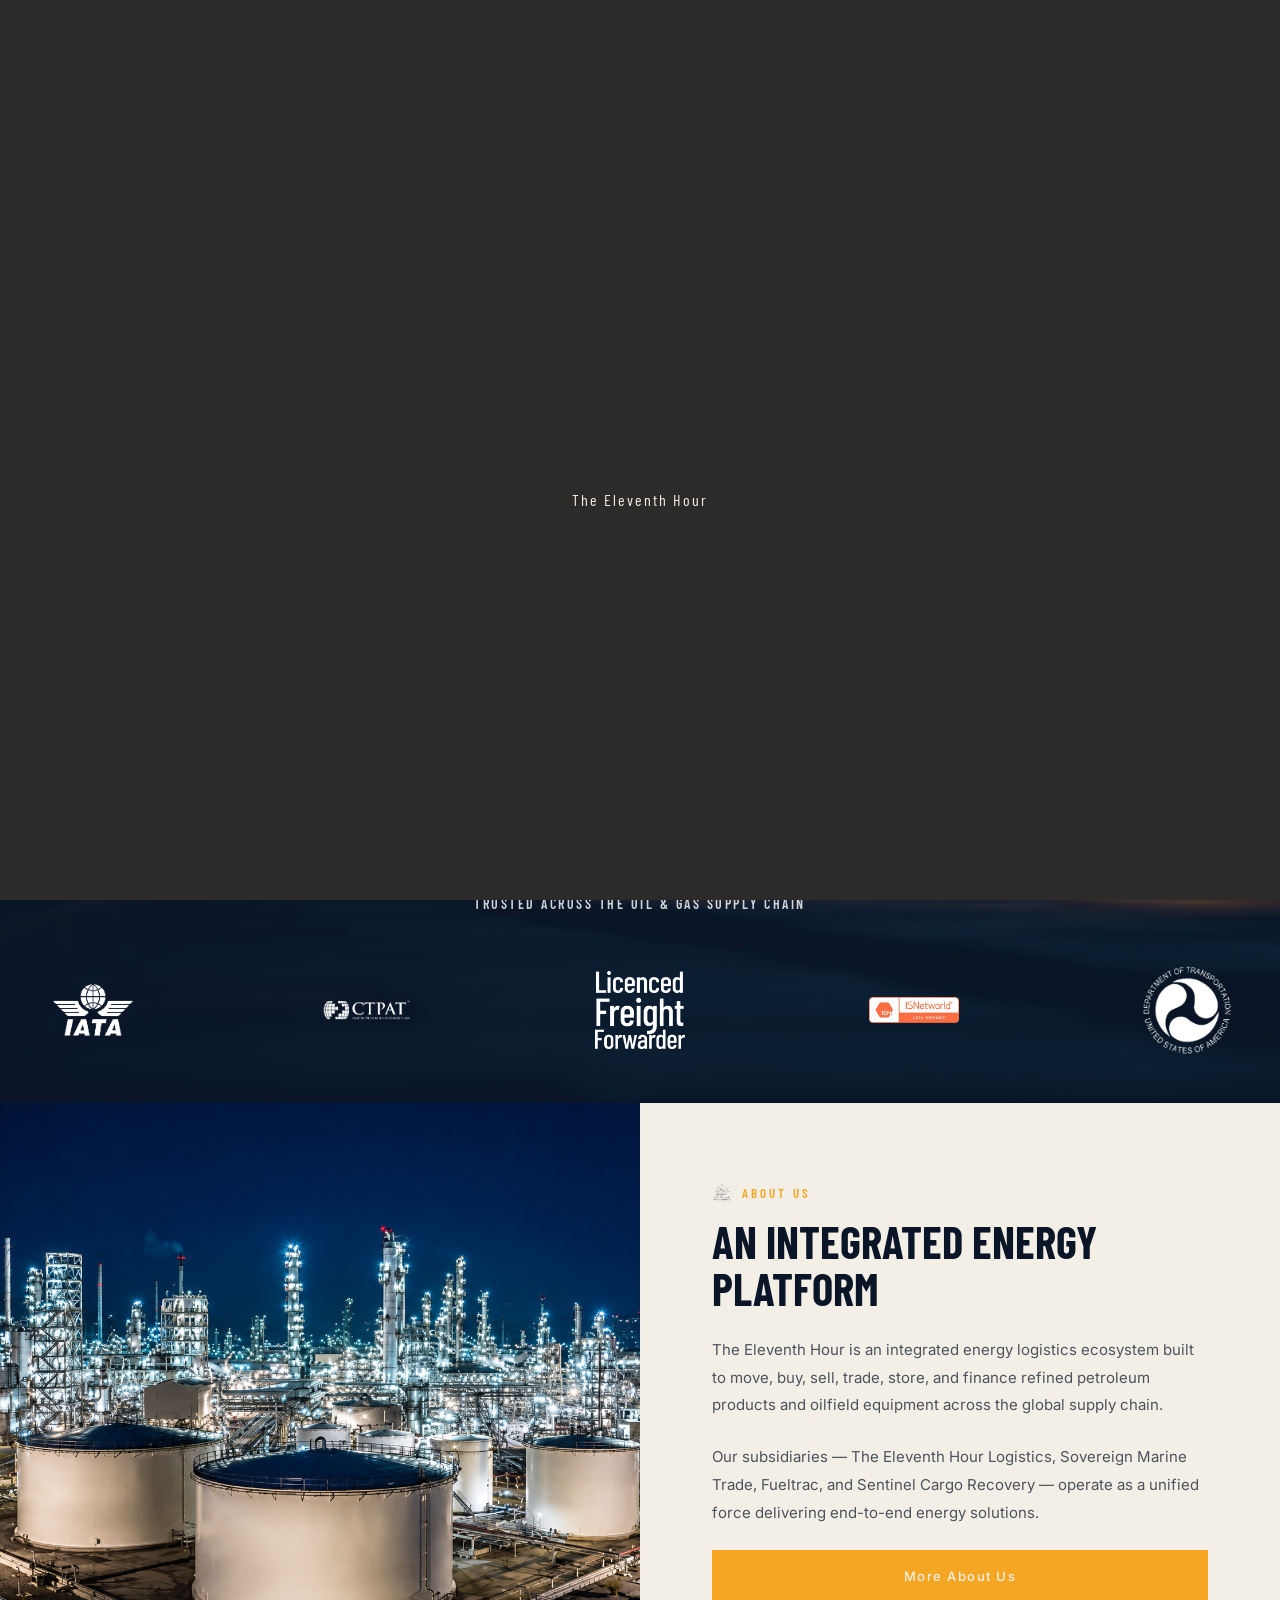
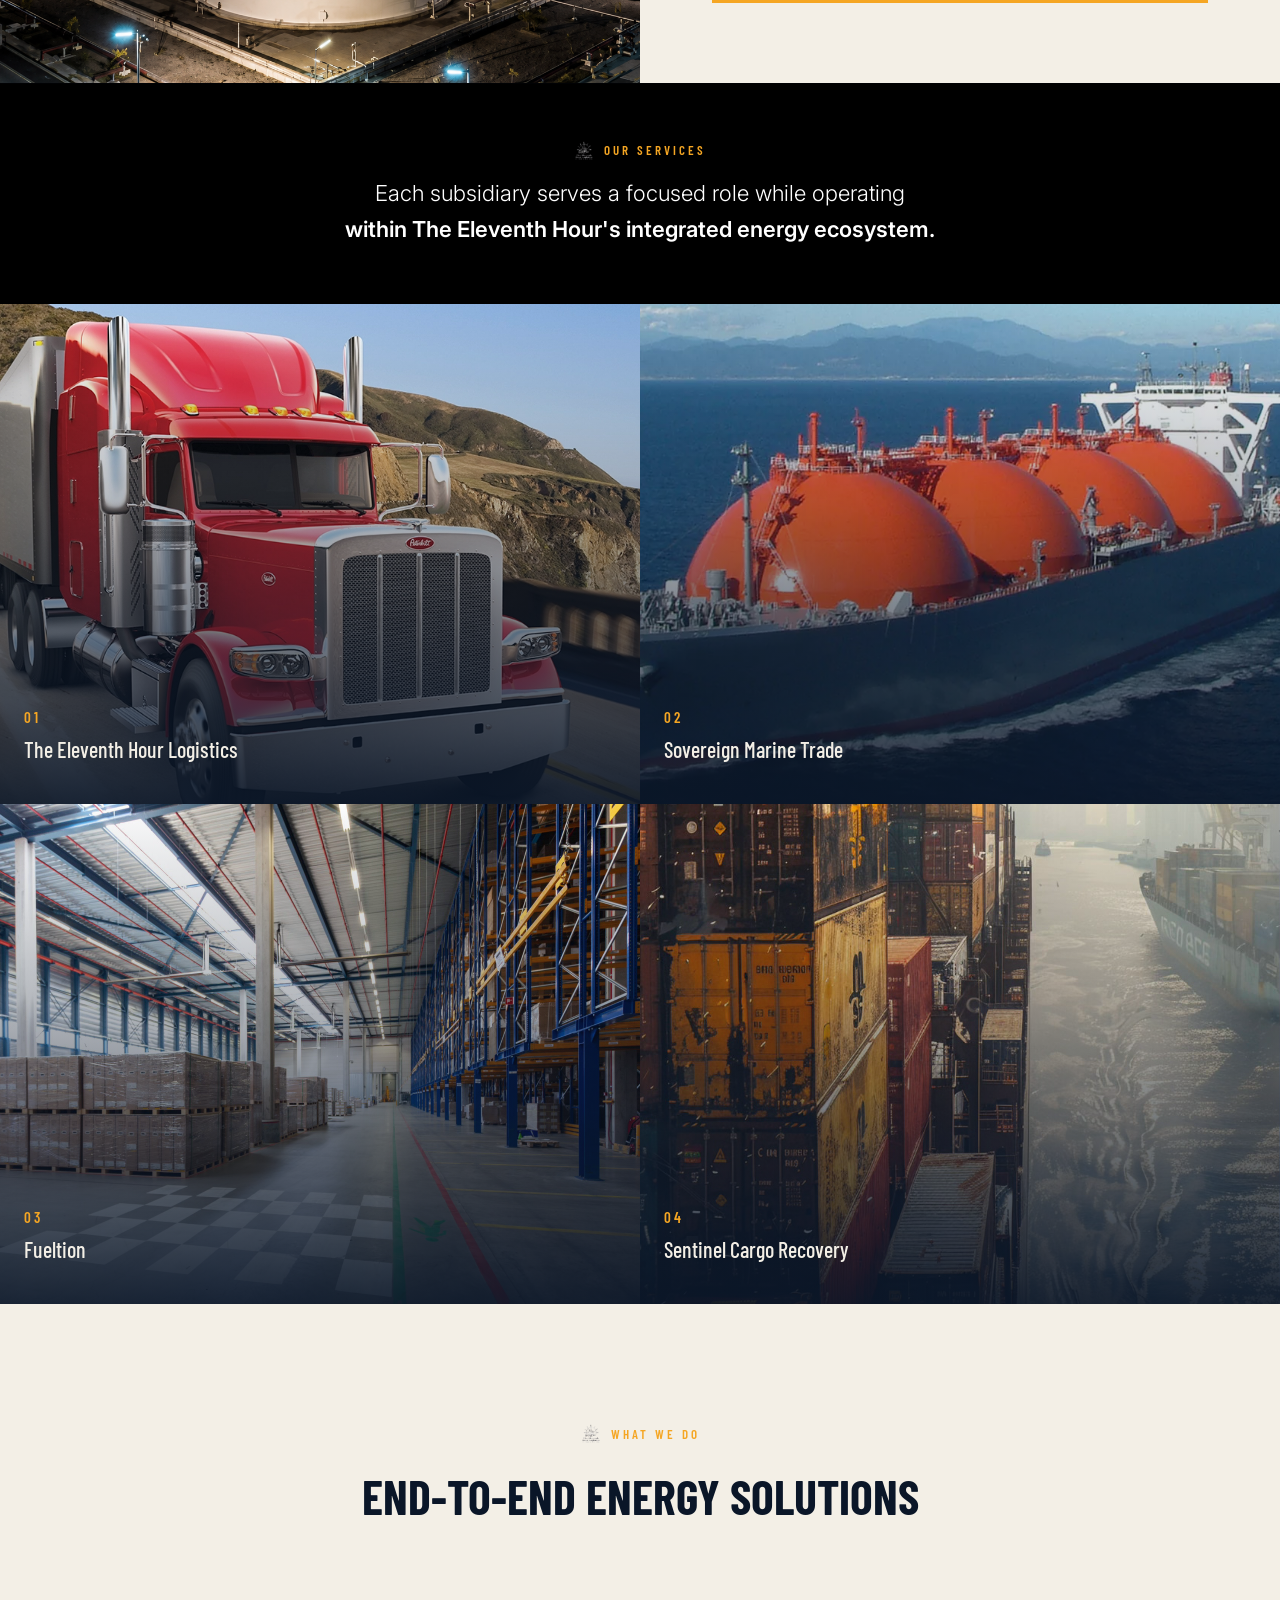
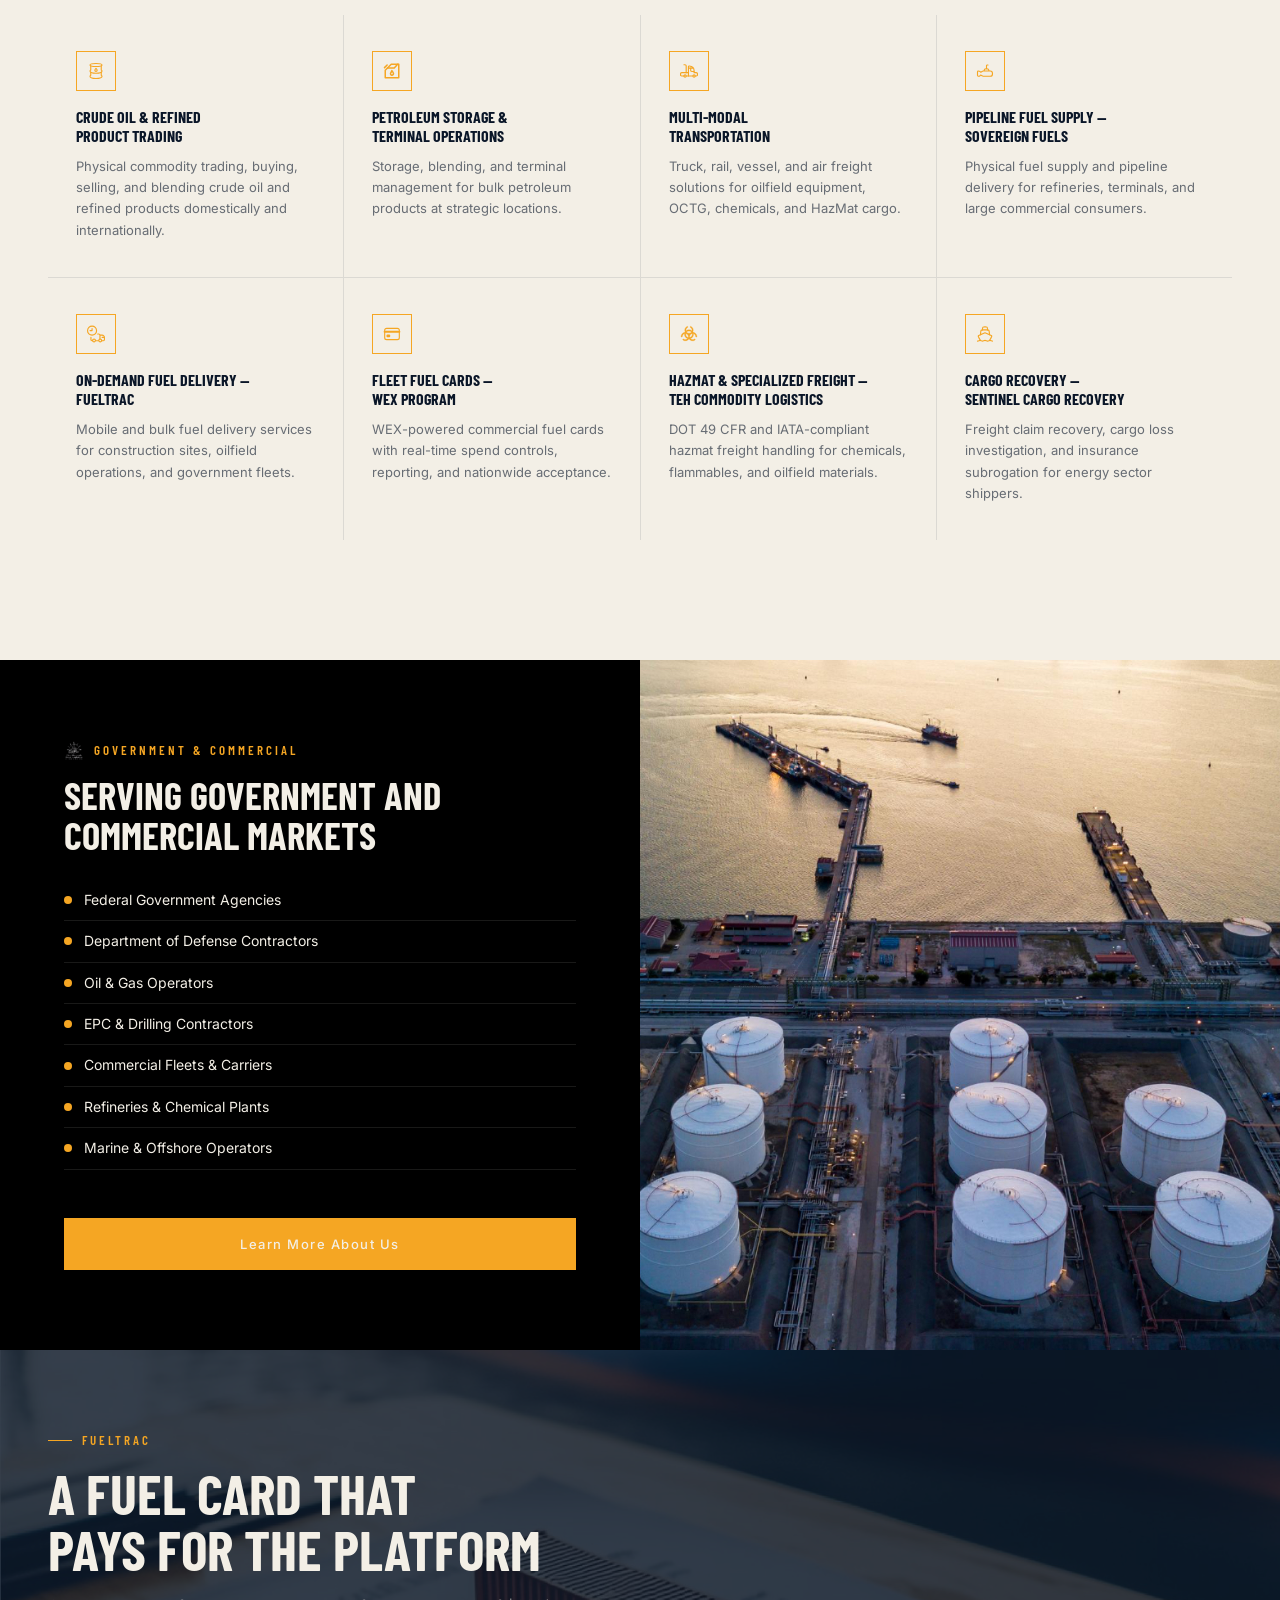
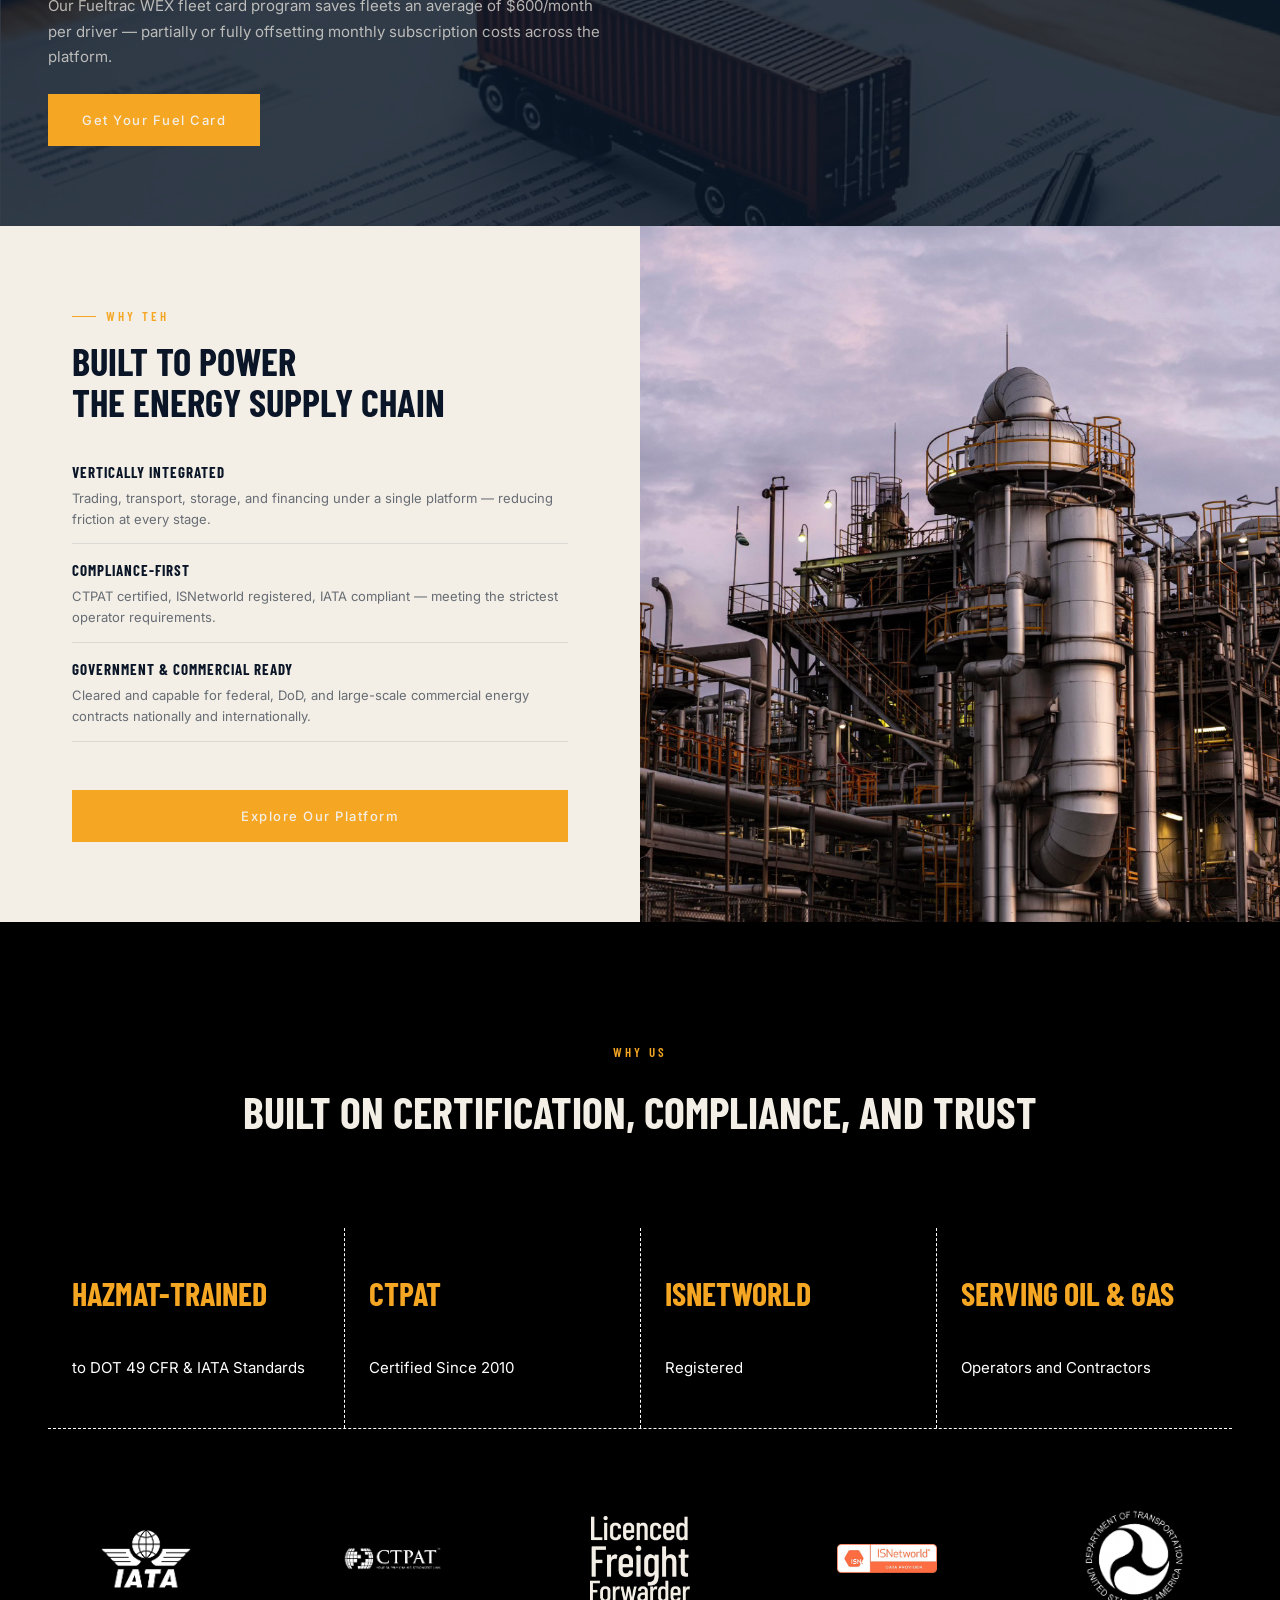
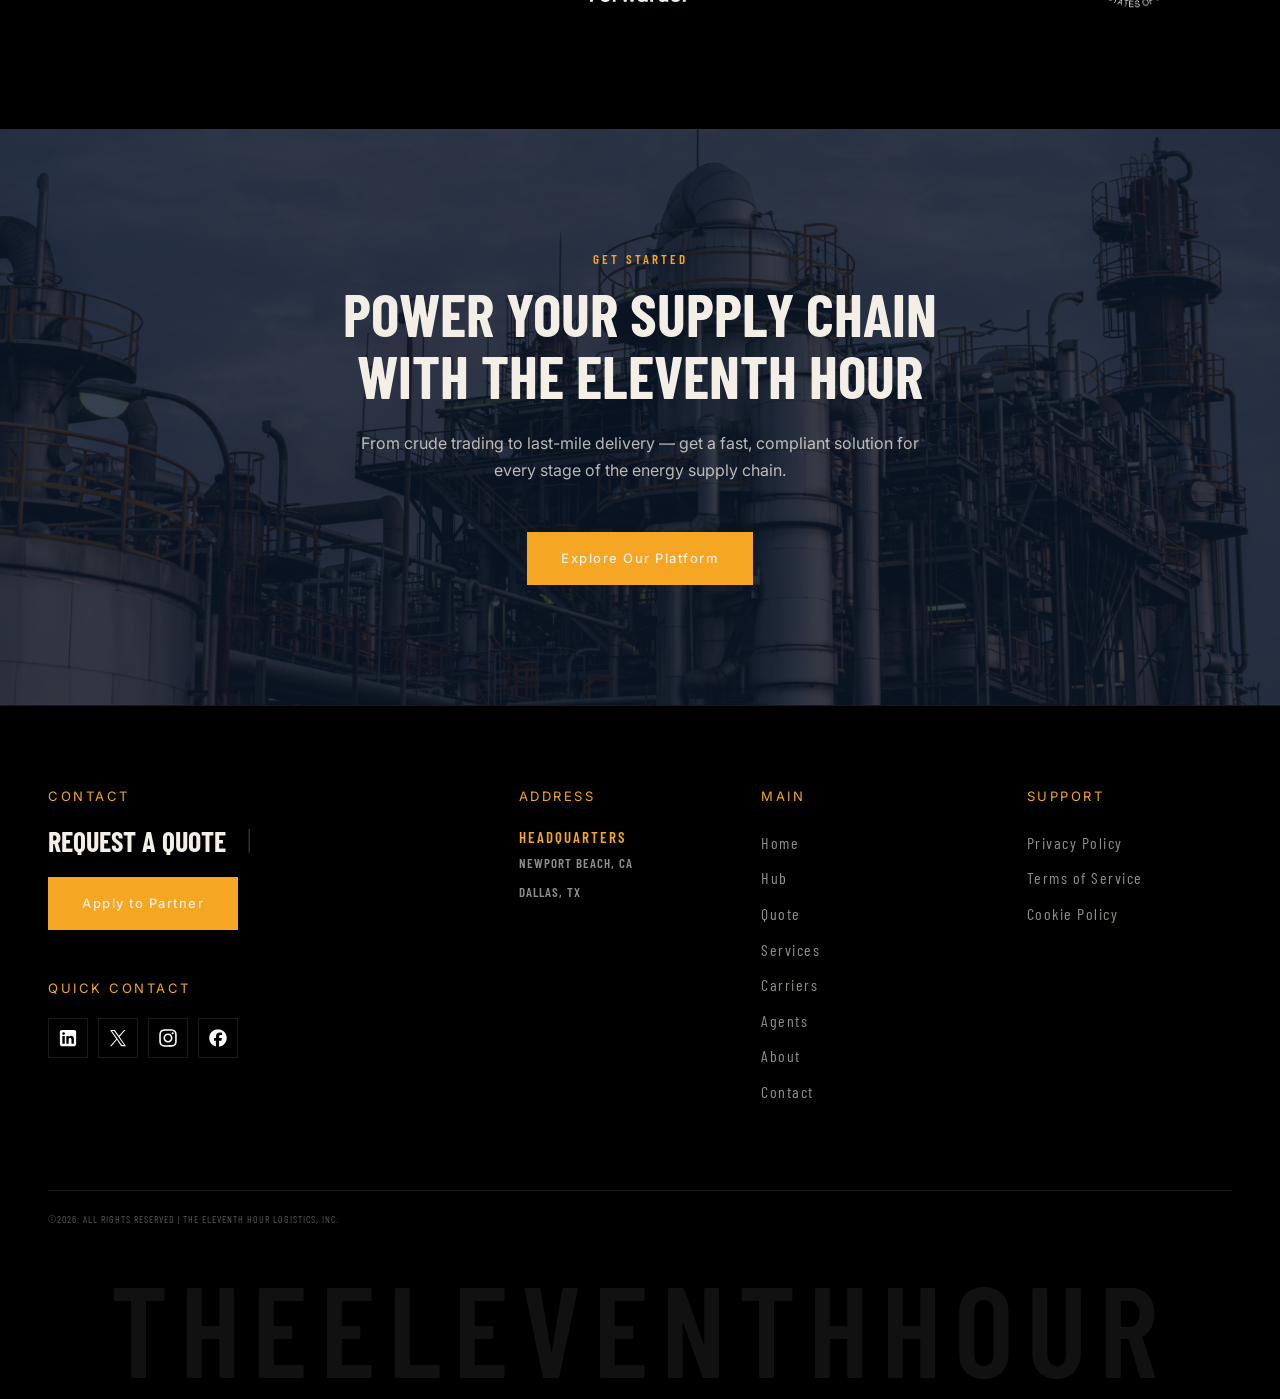
<file: index.html>
<!DOCTYPE html>
<html lang="en">

    <head>

        <meta charset="UTF-8" />
        <meta name="viewport" content="width=device-width, initial-scale=1.0" />
        <meta http-equiv="X-UA-Compatible" content="IE=edge" />

        <title>TEH Logistics | HazMat-Certified Freight Forwarding for Oil &amp; Gas | CTPAT Certified</title>

        <meta name="description" content="The Eleventh Hour Logistics — CTPAT-certified, ISNetworld-registered HazMat freight forwarder. Specializing in OCTG, pipe, chemicals, and oilfield equipment. Newport Beach, CA &amp; Dallas, TX. In Time, Every Time." />
        <meta name="keywords" content="hazmat freight forwarding, oil gas freight forwarder, CTPAT certified freight, OCTG logistics, ISNetworld registered freight, oilfield freight broker, petroleum freight logistics, chemical freight forwarding, HazMat carrier Texas, freight forwarder Newport Beach CA, oil gas logistics Dallas TX" />
        <meta name="author" content="The Eleventh Hour Logistics, Inc." />
        <meta name="robots" content="index, follow, max-snippet:-1, max-image-preview:large" />
        <link rel="canonical" href="https://www.tehlogistics.com/" />

        <meta property="og:type" content="website" />
        <meta property="og:url" content="https://www.tehlogistics.com/" />
        <meta property="og:title" content="TEH Logistics | HazMat-Certified Freight Forwarding for Oil &amp; Gas" />
        <meta property="og:description" content="CTPAT-certified, ISNetworld-registered freight forwarder for Oil &amp; Gas. OCTG, HazMat, chemicals, and oilfield equipment. In Time, Every Time." />
        <meta property="og:image" content="https://www.tehlogistics.com/assets/images/og-image.jpg" />
        <meta property="og:image:width" content="1200" />
        <meta property="og:image:height" content="630" />
        <meta property="og:site_name" content="The Eleventh Hour Logistics" />
        <meta property="og:locale" content="en_US" />

        <meta name="twitter:card" content="summary_large_image" />
        <meta name="twitter:site" content="@tehlogistics" />
        <meta name="twitter:title" content="TEH Logistics | HazMat-Certified Freight Forwarding for Oil &amp; Gas" />
        <meta name="twitter:description" content="CTPAT-certified freight forwarder for Oil &amp; Gas. OCTG, HazMat, chemicals, and oilfield equipment." />
        <meta name="twitter:image" content="https://www.tehlogistics.com/assets/images/og-image.jpg" />

        <script type="application/ld+json">
            {
                "@context": "https://schema.org",
                "@type": "FreightForwarder",
                "name": "The Eleventh Hour Logistics, Inc.",
                "alternateName": "TEH Logistics",
                "url": "https://www.tehlogistics.com",
                "logo": "https://www.tehlogistics.com/assets/images/logo.svg",
                "description": "CTPAT-certified, ISNetworld-registered HazMat freight forwarder specializing in OCTG, pipe, chemicals, and oilfield equipment for Oil and Gas operators.",
                "slogan": "In Time, Every Time",
                "foundingDate": "2010",
                "address": [{
                        "@type": "PostalAddress",
                        "addressLocality": "Newport Beach",
                        "addressRegion": "CA",
                        "addressCountry": "US",
                        "description": "Headquarters"
                    },
                    {
                        "@type": "PostalAddress",
                        "addressLocality": "Dallas",
                        "addressRegion": "TX",
                        "addressCountry": "US"
                    }
                ],
                "areaServed": "United States",
                "serviceType": [
                    "HazMat Freight Forwarding",
                    "OCTG Logistics",
                    "Oil and Gas Freight",
                    "Customs Clearance",
                    "Cargo Insurance",
                    "Warehousing and Distribution",
                    "GPS Tracked Carrier Network"
                ],
                "hasCredential": [
                    "CTPAT Certified",
                    "ISNetworld Registered",
                    "IATA Certified",
                    "Licensed Freight Forwarder",
                    "DOT 49 CFR Compliant"
                ],
                "sameAs": [
                    "https://www.linkedin.com/company/theeleventhhourlogistics",
                    "https://www.instagram.com/tehlogistics",
                    "https://www.facebook.com/tehlogistics"
                ]
            }
        </script>

        <link rel="preconnect" href="https://fonts.googleapis.com" />
        <link rel="preconnect" href="https://fonts.gstatic.com" crossorigin />
        <link href="https://fonts.googleapis.com/css2?family=Barlow+Condensed:ital,wght@0,300;0,400;0,500;0,600;0,700;0,800;0,900;1,700&family=Inter:wght@300;400;500;600&display=swap" rel="stylesheet" />

        <!-- ↓ Preserved from uploaded file: logo-teh.png -->
        <link rel="icon" type="image/png" href="assets/logo-teh.png" />
        <link rel="apple-touch-icon" href="assets/logo-teh.png" />

        <link rel="stylesheet" href="shared.css" />

        <style>

            /* ── LOADER (video variant) ─────────────────────── */
            .loader__video {
                width: 160px;
                height: auto;
                margin-bottom: 20px;
            }

            /* ── HP: HERO ───────────────────────────────────── */
            .hp-hero {
                position: relative;
                min-height: 100vh;
                display: flex;
                flex-direction: column;
                overflow: hidden;
                padding: 0 var(--teh-gutter);
            }

            .hp-hero__bg-img {
                position: absolute;
                inset: 0;
                z-index: 0;
                width: 100%;
                height: 100%;
                object-fit: cover;
            }

            .hp-hero__overlay {
                position: absolute;
                inset: 0;
                z-index: 1;
                background:
                    linear-gradient(to right, rgba(10,22,40,0.90) 0%, rgba(10,22,40,0.45) 100%),
                    linear-gradient(to top,   rgba(10,22,40,0.70) 0%, transparent 60%);
            }

            .hp-hero__content {
                position: relative;
                z-index: 2;
                flex: 1;
                display: flex;
                flex-direction: column;
                justify-content: space-between;
                padding-top: var(--teh-nav-h);
            }

            .hp-hero__body {
                display: flex;
                justify-content: space-between;
                align-items: flex-end;
                margin-top: 200px;
                padding: 120px 0 64px;
                gap: var(--sp-xl);
            }

            .hp-hero__left {
                flex: 1;
                max-width: 700px;
            }

            .hp-hero__heading {
                font-family: var(--teh-font-head);
                font-size: clamp(38px, 8vw, 78px);
                font-weight: 500;
                line-height: 0.93;
                letter-spacing: -1px;
                color: var(--teh-cream);
                margin: 0;
            }

            .hp-hero__right {
                max-width: 360px;
                flex-shrink: 0;
                padding-bottom: 12px;
            }

            .hp-hero__subtext {
                font-family: var(--teh-font-body);
                font-size: 15px;
                line-height: 1.8;
                color: rgba(243,239,230,0.78);
                margin-bottom: var(--sp-md);
            }

            /* Trust bar inside hero */
            .hp-trust {
                position: relative;
                max-width: 100%;
                z-index: 2;
                padding: 32px 0 48px;
                margin-top: 200px;
            }

            .hp-trust__label {
                font-family: var(--teh-font-head);
                font-size: 14px;
                font-weight: 600;
                letter-spacing: 2.5px;
                text-transform: uppercase;
                color: rgba(255, 255, 255, 0.807);
                margin-bottom: 50px;
                text-align: center;
            }

            .hp-trust__logos {
                display: flex;
                align-items: center;
                justify-content: space-between;
                gap: 48px;
                flex-wrap: wrap;
            }

            .hp-trust__logos img {
                height: auto;
                width: 90px;
                filter: brightness(0) invert(1);
            }

            .hp-trust__logos img.no-invert {
                filter: none;
            }

            /* ── HP: PLATFORM (split: img left | cream right) ─ */
            .hp-platform {
                display: grid;
                grid-template-columns: 1fr 1fr;
                min-height: 580px;
            }

            .hp-platform__img {
                position: relative;
                overflow: hidden;
            }

            .hp-platform__img img {
                width: 100%;
                height: 100%;
                object-fit: cover;
            }

            .hp-platform__body {
                background: var(--teh-cream);
                color: var(--teh-navy);
                padding: 80px 72px;
                display: flex;
                flex-direction: column;
                justify-content: center;
            }

            .hp-platform__heading {
                font-family: var(--teh-font-head);
                font-size: clamp(28px, 3.5vw, 48px);
                font-weight: 700;
                text-transform: uppercase;
                line-height: 1.05;
                color: var(--teh-navy);
                margin-bottom: var(--sp-md);
            }

            .hp-platform__text {
                font-family: var(--teh-font-body);
                font-size: 15px;
                line-height: 1.85;
                color: rgba(10,22,40,0.72);
                margin-bottom: var(--sp-md);
            }

            /* ── HP: TAGLINE BAND ──────────────────────────── */
            .hp-tagline {
                background: black;
                padding: 56px var(--teh-gutter);
                text-align: center;
                border-top: 1px solid rgba(10,22,40,0.10);
            }

            .hp-tagline__text {
                font-family: var(--teh-font-body);
                font-size: clamp(16px, 2vw, 22px);
                font-weight: 300;
                color: white;
                max-width: 780px;
                margin: 0 auto;
                line-height: 1.65;
            }

            .hp-tagline__text strong { font-weight: 600; }

            /* ── HP: SUBSIDIARIES GRID ─────────────────────── */
            .hp-subs {
                display: grid;
                grid-template-columns: repeat(2, 1fr);
            }

            .hp-sub-card {
                position: relative;
                overflow: hidden;
                cursor: default;
                height: 500px;
            }

            .hp-sub-card img {
                width: 100%;
                height: 100%;
                object-fit: cover;
                transition: transform 0.5s var(--ease);
            }

            .hp-sub-card:hover img { transform: scale(1.05); }

            .hp-sub-card__overlay {
                position: absolute;
                inset: 0;
                background: linear-gradient(to top, rgba(10,22,40,0.92) 0%, rgba(10,22,40,0.30) 60%, transparent 100%);
                transition: background 0.3s;
            }

            .hp-sub-card:hover .hp-sub-card__overlay {
                background: linear-gradient(to top, rgba(10,22,40,0.95) 0%, rgba(10,22,40,0.50) 70%, rgba(10,22,40,0.10) 100%);
            }

            /* Amber left-border accent on hover */
            .hp-sub-card::before {
                content: '';
                position: absolute;
                left: 0; top: 0; bottom: 0;
                width: 3px;
                background: var(--teh-amber);
                transform: scaleY(0);
                transform-origin: bottom;
                transition: transform 0.32s var(--ease);
                z-index: 3;
            }

            .hp-sub-card:hover::before { transform: scaleY(1); }

            .hp-sub-card__body {
                position: absolute;
                bottom: 0; left: 0; right: 0;
                padding: 28px 24px 32px;
                z-index: 2;
            }

            .hp-sub-card__label {
                font-family: var(--teh-font-head);
                font-size: 15px;
                font-weight: 600;
                letter-spacing: 2.5px;
                text-transform: uppercase;
                color: var(--teh-amber);
                margin-bottom: 8px;
            }

            .hp-sub-card__name {
                font-family: var(--teh-font-head);
                font-size: clamp(17px, 1.8vw, 22px);
                font-weight: 500;
                color: var(--teh-cream);
                line-height: 1.1;
                margin-bottom: 10px;
            }

            .hp-sub-card__desc {
                font-family: var(--teh-font-body);
                font-size: 12px;
                color: rgba(243,239,230,0.68);
                line-height: 1.6;
                max-height: 0;
                overflow: hidden;
                transition: max-height 0.35s var(--ease), opacity 0.3s;
                opacity: 0;
            }

            .hp-sub-card:hover .hp-sub-card__desc {
                max-height: 80px;
                opacity: 1;
            }

            /* ── HP: END-TO-END SOLUTIONS ──────────────────── */
            .hp-solutions {
                background: var(--teh-cream);
                padding: var(--sp-2xl) var(--teh-gutter);
            }

            .hp-solutions__header {
                text-align: center;
                margin-bottom: var(--sp-xl);
            }

            .hp-solutions__heading {
                font-family: var(--teh-font-head);
                font-size: clamp(28px, 4vw, 48px);
                font-weight: 700;
                text-transform: uppercase;
                color: var(--teh-navy);
            }

            .hp-solutions__grid {
                display: grid;
                grid-template-columns: repeat(4, 1fr);
                gap: 1px;
                background: rgba(10,22,40,0.10);
                max-width: var(--teh-max-w);
                margin: 0 auto;
            }

            .hp-sol-item {
                background: var(--teh-cream);
                padding: 36px 28px;
                transition: background 0.25s;
            }

            .hp-sol-item:hover { background: var(--teh-navy); }

            .hp-sol-item__icon {
                width: 40px;
                height: 40px;
                border: 1.5px solid var(--teh-amber);
                display: flex;
                align-items: center;
                justify-content: center;
                margin-bottom: 16px;
                transition: background 0.25s;
            }

            .hp-sol-item__icon svg {
                width: 18px;
                height: 18px;
                stroke: var(--teh-amber);
                fill: none;
                stroke-width: 1.5;
                stroke-linecap: round;
                stroke-linejoin: round;
                transition: stroke 0.25s;
            }

            .hp-sol-item:hover .hp-sol-item__icon svg { stroke: var(--teh-navy); }

            .hp-sol-item__title {
                font-family: var(--teh-font-head);
                font-size: 16px;
                font-weight: 700;
                text-transform: uppercase;
                color: var(--teh-navy);
                line-height: 1.2;
                margin-bottom: 10px;
                transition: color 0.25s;
            }

            .hp-sol-item:hover .hp-sol-item__title { color: var(--teh-cream); }

            .hp-sol-item__desc {
                font-family: var(--teh-font-body);
                font-size: 13px;
                color: rgba(10,22,40,0.60);
                line-height: 1.65;
                transition: color 0.25s;
            }

            .hp-sol-item:hover .hp-sol-item__desc { color: rgba(243,239,230,0.65); }

            /* ── HP: MARKETS (dark left | img right) ────────── */
            .hp-markets {
                display: grid;
                grid-template-columns: 1fr 1fr;
                min-height: 560px;
            }

            .hp-markets__body {
                background: black;
                padding: 80px 64px;
                display: flex;
                flex-direction: column;
                justify-content: center;
            }

            .hp-markets__heading {
                font-family: var(--teh-font-head);
                font-size: clamp(28px, 3vw, 44px);
                font-weight: 700;
                text-transform: uppercase;
                color: var(--teh-cream);
                line-height: 1.05;
                margin-bottom: var(--sp-md);
            }

            .hp-markets__list {
                margin: 0 0 var(--sp-lg);
                padding: 0;
                list-style: none;
            }

            .hp-markets__list li {
                position: relative;
                padding: 9px 0 9px 20px;
                font-family: var(--teh-font-body);
                font-size: 14px;
                color: var(--teh-text-on-dark);
                border-bottom: 1px solid var(--teh-border-dark);
            }

            .hp-markets__list li::before {
                content: '';
                position: absolute;
                left: 0;
                top: 50%;
                transform: translateY(-50%);
                width: 8px;
                height: 8px;
                border-radius: 50%;
                background: var(--teh-amber);
            }

            .hp-markets__img {
                position: relative;
                overflow: hidden;
            }

            .hp-markets__img img {
                width: 100%;
                height: 100%;
                object-fit: cover;
            }

            /* ── HP: FUEL CARD CTA BAND ────────────────────── */
            .hp-fuelcard {
                position: relative;
                min-height: 340px;
                overflow: hidden;
                display: flex;
                align-items: center;
            }

            .hp-fuelcard__bg {
                position: absolute;
                inset: 0;
            }

            .hp-fuelcard__bg img {
                width: 100%;
                height: 100%;
                object-fit: cover;
            }

            .hp-fuelcard__overlay {
                position: absolute;
                inset: 0;
                background: rgba(10,22,40,0.82);
            }

            .hp-fuelcard__content {
                position: relative;
                z-index: 2;
                padding: var(--sp-xl) var(--teh-gutter);
                max-width: 760px;
            }

            .hp-fuelcard__heading {
                font-family: var(--teh-font-head);
                font-size: clamp(28px, 4.5vw, 56px);
                font-weight: 700;
                text-transform: uppercase;
                color: var(--teh-cream);
                line-height: 1.0;
                margin-bottom: var(--sp-sm);
            }

            .hp-fuelcard__sub {
                font-family: var(--teh-font-body);
                font-size: 15px;
                color: rgba(243,239,230,0.72);
                line-height: 1.7;
                max-width: 560px;
                margin-bottom: var(--sp-md);
            }

            /* ── HP: BUILT TO POWER (cream left | img right) ─ */
            .hp-power {
                display: grid;
                grid-template-columns: 1fr 1fr;
                min-height: 560px;
            }

            .hp-power__body {
                background: var(--teh-cream);
                padding: 80px 72px;
                display: flex;
                flex-direction: column;
                justify-content: center;
            }

            .hp-power__heading {
                font-family: var(--teh-font-head);
                font-size: clamp(26px, 3vw, 44px);
                font-weight: 700;
                text-transform: uppercase;
                color: var(--teh-navy);
                line-height: 1.05;
                margin-bottom: var(--sp-md);
            }

            .hp-power__features {
                list-style: none;
                padding: 0;
                margin: 0 0 var(--sp-lg);
            }

            .hp-power__features li {
                padding: 14px 0;
                border-bottom: 1px solid rgba(10,22,40,0.10);
            }

            .hp-power__feat-title {
                font-family: var(--teh-font-head);
                font-size: 15px;
                font-weight: 700;
                text-transform: uppercase;
                letter-spacing: 1px;
                color: var(--teh-navy);
                margin-bottom: 4px;
            }

            .hp-power__feat-desc {
                font-family: var(--teh-font-body);
                font-size: 13px;
                color: rgba(10,22,40,0.60);
                line-height: 1.6;
            }

            .hp-power__img {
                position: relative;
                overflow: hidden;
            }

            .hp-power__img img {
                width: 100%;
                height: 100%;
                object-fit: cover;
            }

            /* ── HP: WHY US ────────────────────────────────── */
            .hp-why {
                background: black;
                padding: var(--sp-2xl) var(--teh-gutter);
                text-align: center;
                max-width: 100%;
            }

            .hp-why__inner {
                max-width: var(--teh-max-w);
                margin: 0 auto;
            }

            .hp-why__heading {
                font-family: var(--teh-font-head);
                font-size: clamp(28px, 4vw, 44px);
                font-weight: 700;
                text-transform: uppercase;
                color: var(--teh-cream);
                margin-bottom: var(--sp-xl);
            }

            .hp-why__pillars {
                display: grid;
                grid-template-columns: repeat(4, 1fr);
                border-bottom: 1px dashed white;
                margin-bottom: var(--sp-xl);
            }

            .hp-why__pillar {
                padding: var(--sp-lg) var(--sp-md);
                border-left: 1px dashed white;
                display: flex;
                flex-direction: column;
                justify-content: space-between;
                min-height: 200px;
                text-align: left;
            }

            .hp-why__pillar:first-child { border-left: none; }

            .hp-why__pillar-head {
                font-family: var(--teh-font-head);
                font-size: clamp(22px, 2.5vw, 32px);
                font-weight: 700;
                text-transform: uppercase;
                color: var(--teh-amber);
                line-height: 1.1;
            }

            .hp-why__pillar-sub {
                font-family: var(--teh-font-body);
                font-size: 15px;
                color: white;
                line-height: 1.6;
            }

            /* ── HP: GET STARTED CTA ───────────────────────── */
            .hp-cta {
                position: relative;
                min-height: 480px;
                display: flex;
                align-items: center;
                justify-content: center;
                overflow: hidden;
                padding: var(--sp-2xl) var(--teh-gutter);
            }

            .hp-cta__overlay {
                position: absolute;
                inset: 0;
                z-index: 1;
                background: rgba(10,22,40,0.82);
            }

            .hp-cta__content {
                position: relative;
                z-index: 2;
                max-width: 760px;
                text-align: center;
            }

            .hp-cta__heading {
                font-family: var(--teh-font-head);
                font-size: clamp(28px, 5vw, 60px);
                font-weight: 700;
                text-transform: uppercase;
                color: var(--teh-cream);
                line-height: 1.02;
                margin-bottom: var(--sp-md);
            }

            .hp-cta__desc {
                font-family: var(--teh-font-body);
                font-size: 16px;
                line-height: 1.7;
                color: rgba(243,239,230,0.75);
                max-width: 600px;
                margin: 0 auto var(--sp-lg);
            }

            .hp-cta__btns {
                display: flex;
                gap: 16px;
                justify-content: center;
                flex-wrap: wrap;
            }

            /* ── HP: RESPONSIVE ────────────────────────────── */
            @media (max-width: 1100px) {
                .hp-subs             { grid-template-columns: repeat(2, 1fr); }
                .hp-solutions__grid  { grid-template-columns: repeat(2, 1fr); }
            }

            @media (max-width: 900px) {
                .hp-hero__body       { flex-direction: column; align-items: flex-start; gap: 80px; padding-top: 80px; }
                .hp-hero__right      { max-width: 100%; }
                .hp-platform         { grid-template-columns: 1fr; }
                .hp-platform__img    { min-height: 320px; }
                .hp-markets          { grid-template-columns: 1fr; }
                .hp-markets__img     { min-height: 320px; }
                .hp-power            { grid-template-columns: 1fr; }
                .hp-power__img       { min-height: 320px; order: -1; }
                .hp-why__pillars     { grid-template-columns: repeat(2, 1fr); }
                .hp-why__pillar      { border-left: none; border-top: 1px dashed rgba(255,255,255,0.20); }
            }

            @media (max-width: 600px) {
                .hp-subs             { 
                    grid-template-columns: 1fr; 
                    min-height: auto; 
                }
                .hp-sub-card         { min-height: 280px; }
                .hp-solutions__grid  { grid-template-columns: 1fr; }
                .hp-why__pillars     { grid-template-columns: 1fr; }
                .hp-platform__body   { padding: var(--sp-xl) var(--teh-gutter-s); }
                .hp-markets__body    { padding: var(--sp-xl) var(--teh-gutter-s); }
                .hp-power__body      { padding: var(--sp-xl) var(--teh-gutter-s); }
                .hp-trust__logos     { gap: 24px; }
                .hp-trust__logos img { width: 70px; }
            }
        </style>

    </head>

    <body>

        <!-- ── LOADER (video variant — preserved from uploaded file) ── -->
        <div id="loader" class="loader">
            <video id="loaderVideo" class="loader__video" autoplay muted playsinline>
                <source src="assets/logo-animation.mp4" type="video/mp4">
            </video>
            <p class="loader__text">The Eleventh Hour</p>
        </div>

        <!-- NAV — logo preserved as logo-teh.png -->
        <nav class="nav" id="mainNav" role="navigation" aria-label="Main navigation">

            <a class="nav-logo" href="index.html" aria-label="The Eleventh Hour Logistics — Home">
                <img src="assets/logo-teh.png" alt="The Eleventh Hour Logistics" class="nav-logo__img" />
            </a>

            <ul class="nav-links" role="menubar">
                <li><a class="nav-link nav-link--active" href="index.html" role="menuitem">Home</a></li>
                <li><a class="nav-link" href="hub.html" role="menuitem">Hub</a></li>
                <li><a class="nav-link" href="services.html" role="menuitem">Services</a></li>
                <li><a class="nav-link" href="carriers.html" role="menuitem">Carriers</a></li>
                <li><a class="nav-link" href="agents.html" role="menuitem">Agents</a></li>
                <li><a class="nav-link" href="about.html" role="menuitem">About</a></li>
                <li><a class="nav-link" href="contact.html" role="menuitem">Contact</a></li>
            </ul>

            <div class="nav-right">
                <a class="teh-btn teh-btn--primary" href="quote.html">Request a Quote</a>
                <button class="nav-hamburger" id="navHamburger" aria-label="Open navigation menu" aria-expanded="false" aria-controls="mobMenu">
                    <span class="nav-hamburger__bar"></span>
                    <span class="nav-hamburger__bar"></span>
                    <span class="nav-hamburger__bar"></span>
                </button>
            </div>

        </nav>

        <div class="mob-menu" id="mobMenu" role="dialog" aria-modal="true" aria-label="Mobile navigation">
            <a class="mob-link mob-link--active" href="index.html" onclick="TEH.closeMenu()">Home</a>
            <a class="mob-link" href="hub.html" onclick="TEH.closeMenu()">Hub</a>
            <a class="mob-link" href="services.html" onclick="TEH.closeMenu()">Services</a>
            <a class="mob-link" href="carriers.html" onclick="TEH.closeMenu()">Carriers</a>
            <a class="mob-link" href="agents.html" onclick="TEH.closeMenu()">Agents</a>
            <a class="mob-link" href="about.html" onclick="TEH.closeMenu()">About</a>
            <a class="mob-link" href="contact.html" onclick="TEH.closeMenu()">Contact</a>
            <div class="mob-menu__cta">
                <a class="teh-btn teh-btn--primary" href="quote.html" onclick="TEH.closeMenu()" style="justify-content:center;">Request a Quote</a>
                <a class="teh-btn teh-btn--secondary" href="agents.html" onclick="TEH.closeMenu()" style="justify-content:center;">Apply to Partner</a>
            </div>
        </div>


        <main id="mainContent">

            <!-- ══════════════════════════════════════════
                1. HERO
            ══════════════════════════════════════════ -->
            <section class="hp-hero" aria-labelledby="heroHeading">

                <img src="assets/images/hero-bg.png" alt="Oil refinery and tanker truck operations" class="hp-hero__bg-img" />
                <div class="hp-hero__overlay" aria-hidden="true"></div>

                <div class="hp-hero__content">

                    <div class="hp-hero__body">

                        <div class="hp-hero__left teh-reveal">
                            <h1 class="hp-hero__heading" id="heroHeading">
                                Buy.
                                Sell.
                                Trade.
                                Store.<br>
                                Transport.
                                Finance.
                            </h1>
                        </div>

                        <div class="hp-hero__right teh-reveal teh-reveal--delay-2">
                            <p class="teh-eyebrow">The Eleventh Hour</p>
                            <p class="hp-hero__subtext">
                                An integrated energy logistics ecosystem — built to move, trade, fuel, and finance the world's energy supply chain. In Time, Every Time.
                            </p>
                            <a class="teh-btn teh-btn--primary" href="quote.html">Explore Our Platform</a>
                        </div>

                    </div>

                    <div class="hp-trust teh-reveal teh-reveal--delay-3" role="complementary" aria-label="Industry certifications">
                        <p class="hp-trust__label">Trusted Across the Oil &amp; Gas Supply Chain</p>
                        <div class="hp-trust__logos">
                            <img src="assets/images/trust1.png" alt="IATA" />
                            <img src="assets/images/trust2.png" alt="CTPAT Certified" />
                            <img src="assets/images/trust3.png" alt="Licensed Freight Forwarder" />
                            <img src="assets/images/trust4.png" class="no-invert"alt="ISNetworld" />
                            <img src="assets/images/trust5.png" alt="US DOT" />
                        </div>
                    </div>

                </div>
            </section>


            <!-- ══════════════════════════════════════════
                2. INTEGRATED ENERGY PLATFORM
            ══════════════════════════════════════════ -->
            <section class="hp-platform" aria-labelledby="platformHeading">

                <div class="hp-platform__img">
                    <img src="assets/images/integrated.png" alt="Oil storage tanks and industrial facility" loading="lazy" />
                </div>

                <div class="hp-platform__body teh-reveal">
                    <p class="teh-eyebrow">
                         <img src="assets/logo-teh.png" style="width: 20px; height: 20px;" class="teh-eyebrow--line">
                         About Us
                    </p>
                    <h2 class="hp-platform__heading" id="platformHeading">
                        An Integrated Energy Platform
                    </h2>
                    <p class="hp-platform__text">
                        The Eleventh Hour is an integrated energy logistics ecosystem built to move, buy, sell, trade, store, and finance refined petroleum products and oilfield equipment across the global supply chain.
                    </p>
                    <p class="hp-platform__text">
                        Our subsidiaries — The Eleventh Hour Logistics, Sovereign Marine Trade, Fueltrac, and Sentinel Cargo Recovery — operate as a unified force delivering end-to-end energy solutions.
                    </p>
                    <a class="teh-btn teh-btn--primary" href="about.html">More About Us</a>
                </div>

            </section>


            <!-- ══════════════════════════════════════════
                3. TAGLINE BAND
            ══════════════════════════════════════════ -->
            <div class="hp-tagline">
                <p class="teh-eyebrow" style="justify-content: center;">
                         <img src="assets/logo-teh.png" style="width: 20px; height: 20px;" class="teh-eyebrow--line">
                         Our Services
                    </p>
                <p class="hp-tagline__text teh-reveal">
                    Each subsidiary serves a focused role while operating<br>
                    <strong>within The Eleventh Hour's integrated energy ecosystem.</strong>
                </p>
            </div>


            <!-- ══════════════════════════════════════════
                4. SUBSIDIARIES GRID
            ══════════════════════════════════════════ -->
            <section class="hp-subs" aria-label="Our subsidiaries" role="list">

                <article class="hp-sub-card" role="listitem">
                    <img src="assets/images/partner-bg.png" alt="The Eleventh Hour Logistics" loading="lazy" />
                    <div class="hp-sub-card__overlay" aria-hidden="true"></div>
                    <div class="hp-sub-card__body">
                        <p class="hp-sub-card__label">01</p>
                        <h3 class="hp-sub-card__name">The Eleventh Hour Logistics</h3>
                        <p class="hp-sub-card__desc">HazMat, heavy equipment, and cold-chain freight forwarding for high compliance industires.</p>
                    </div>
                </article>

                <article class="hp-sub-card" role="listitem">
                    <img src="assets/images/sub-2.png" alt="Sovereign Marine Trade" loading="lazy" />
                    <div class="hp-sub-card__overlay" aria-hidden="true"></div>
                    <div class="hp-sub-card__body">
                        <p class="hp-sub-card__label">02</p>
                        <h3 class="hp-sub-card__name">Sovereign Marine Trade</h3>
                        <p class="hp-sub-card__desc">Physical marine fuel trading and supply for domestic and international vessels.</p>
                    </div>
                </article>

                <article class="hp-sub-card" role="listitem">
                    <img src="assets/images/service5.png" alt="Fueltrac" loading="lazy" />
                    <div class="hp-sub-card__overlay" aria-hidden="true"></div>
                    <div class="hp-sub-card__body">
                        <p class="hp-sub-card__label">03</p>
                        <h3 class="hp-sub-card__name">Fueltion</h3>
                        <p class="hp-sub-card__desc">On-demand fuel delivery to commercial fleets, construction sites, and gas stations.</p>
                    </div>
                </article>

                <article class="hp-sub-card" role="listitem">
                    <img src="assets/images/service1.png" alt="Sentinel Cargo Recovery" loading="lazy" />
                    <div class="hp-sub-card__overlay" aria-hidden="true"></div>
                    <div class="hp-sub-card__body">
                        <p class="hp-sub-card__label">04</p>
                        <h3 class="hp-sub-card__name">Sentinel Cargo Recovery</h3>
                        <p class="hp-sub-card__desc">Freight claims, cargo recovery, and cargo security services.</p>
                    </div>
                </article>

            </section>


            <!-- ══════════════════════════════════════════
                5. END-TO-END SOLUTIONS
            ══════════════════════════════════════════ -->
            <section class="hp-solutions" aria-labelledby="solutionsHeading">

                <div class="hp-solutions__header teh-reveal">
                    <p class="teh-eyebrow" style="justify-content:center;">
                        <img src="assets/logo-teh.png" style="width: 20px; height: 20px;" class="teh-eyebrow--line">
                        What We Do</p>
                    <h2 class="hp-solutions__heading" id="solutionsHeading">End-to-End Energy Solutions</h2>
                </div>

                <div class="hp-solutions__grid teh-reveal teh-reveal--delay-1" role="list">

                    <div class="hp-sol-item" role="listitem">
                        <div class="hp-sol-item__icon" aria-hidden="true">
                            <svg xmlns="http://www.w3.org/2000/svg" width="72" height="72" viewBox="0 0 72 72" fill="none">
                            <path d="M36 18C49.2548 18 60 15.3137 60 12C60 8.68629 49.2548 6 36 6C22.7452 6 12 8.68629 12 12C12 15.3137 22.7452 18 36 18Z" stroke="#F5A623" stroke-width="4.5"/>
                            <path d="M36 37.5C37.1935 37.5 38.3381 37.0259 39.182 36.182C40.0259 35.3381 40.5 34.1935 40.5 33C40.5 30 36 25.5 36 25.5C36 25.5 31.5 30 31.5 33C31.5 34.1935 31.9741 35.3381 32.818 36.182C33.6619 37.0259 34.8065 37.5 36 37.5Z" stroke="#F5A623" stroke-width="4.5" stroke-linecap="round" stroke-linejoin="round"/>
                            <path d="M57 15V31.641C58.911 32.931 60 34.419 60 36C60 40.971 49.254 45 36 45C22.746 45 12 40.971 12 36C12 34.419 13.089 32.931 15 31.641V15" stroke="#F5A623" stroke-width="4.5" stroke-linecap="round" stroke-linejoin="round"/>
                            <path d="M57 40.5V52.641C58.911 53.931 60 55.419 60 57C60 61.971 49.254 66 36 66C22.746 66 12 61.971 12 57C12 55.419 13.089 53.931 15 52.641V40.5" stroke="#F5A623" stroke-width="4.5" stroke-linecap="round" stroke-linejoin="round"/>
                            </svg>
                        </div>
                        <h3 class="hp-sol-item__title">Crude Oil &amp; Refined<br>Product Trading</h3>
                        <p class="hp-sol-item__desc">Physical commodity trading, buying, selling, and blending crude oil and refined products domestically and internationally.</p>
                    </div>

                    <div class="hp-sol-item" role="listitem">
                        <div class="hp-sol-item__icon" aria-hidden="true">
                            <svg xmlns="http://www.w3.org/2000/svg" width="72" height="72" viewBox="0 0 72 72" fill="none">
                            <path d="M63 63V9H58.5L45 24H18L9 33V63H63Z" stroke="#F5A623" stroke-width="6" stroke-linejoin="round"/>
                            <path d="M18 24L33 9H60M16.5 12L6 22.5M30.9645 43.3335C33.111 40.5135 34.767 36.615 35.661 34.5C37.227 36.615 40.626 41.922 41.7 44.7435C43.041 48.2685 39.687 52.5 35.661 52.5C31.635 52.5 28.281 46.86 30.9645 43.3335Z" stroke="#F5A623" stroke-width="6" stroke-linecap="round" stroke-linejoin="round"/>
                            </svg>
                        </div>
                        <h3 class="hp-sol-item__title">Petroleum Storage &amp;<br>Terminal Operations</h3>
                        <p class="hp-sol-item__desc">Storage, blending, and terminal management for bulk petroleum products at strategic locations.</p>
                    </div>

                    <div class="hp-sol-item" role="listitem">
                        <div class="hp-sol-item__icon" aria-hidden="true">
                            <svg xmlns="http://www.w3.org/2000/svg" width="72" height="72" viewBox="0 0 72 72" fill="none">
                            <path d="M51.75 56.1387C51.75 57.3321 52.2241 58.4767 53.068 59.3207C53.9119 60.1646 55.0565 60.6387 56.25 60.6387C57.4435 60.6387 58.5881 60.1646 59.432 59.3207C60.2759 58.4767 60.75 57.3321 60.75 56.1387C60.75 54.9452 60.2759 53.8006 59.432 52.9567C58.5881 52.1128 57.4435 51.6387 56.25 51.6387C55.0565 51.6387 53.9119 52.1128 53.068 52.9567C52.2241 53.8006 51.75 54.9452 51.75 56.1387ZM51.75 56.1387H24.75M24.75 56.1387C24.75 57.3321 24.2759 58.4767 23.432 59.3207C22.5881 60.1646 21.4435 60.6387 20.25 60.6387C19.0565 60.6387 17.9119 60.1646 17.068 59.3207C16.2241 58.4767 15.75 57.3321 15.75 56.1387C15.75 54.9452 16.2241 53.8006 17.068 52.9567C17.9119 52.1128 19.0565 51.6387 20.25 51.6387C21.4435 51.6387 22.5881 52.1128 23.432 52.9567C24.2759 53.8006 24.75 54.9452 24.75 56.1387ZM56.25 38.1387H47.25C46.0565 38.1387 44.9119 37.6646 44.068 36.8207C43.2241 35.9767 42.75 34.8321 42.75 33.6387V24.6387" stroke="#F5A623" stroke-width="4.5" stroke-linecap="round" stroke-linejoin="round"/>
                            <path d="M60.75 56.1383H65.25C66.4435 56.1383 67.5881 55.6642 68.432 54.8203C69.2759 53.9764 69.75 52.8318 69.75 51.6383V47.1383C69.75 45.9449 69.2759 44.8003 68.432 43.9564C67.5881 43.1124 66.4435 42.6383 65.25 42.6383H56.25V33.6383C56.25 22.3883 47.997 16.7573 37.215 15.7883C36.7751 15.7501 36.3321 15.8037 35.914 15.9456C35.4959 16.0875 35.1118 16.3147 34.786 16.6128C34.4603 16.9109 34.2 17.2734 34.0217 17.6773C33.8434 18.0812 33.7508 18.5178 33.75 18.9593V42.6383M33.75 42.6383H6.75C5.55653 42.6383 4.41193 43.1124 3.56802 43.9564C2.72411 44.8003 2.25 45.9449 2.25 47.1383V51.6383C2.25 52.8318 2.72411 53.9764 3.56802 54.8203C4.41193 55.6642 5.55653 56.1383 6.75 56.1383H15.75M33.75 42.6383V56.1383M53.964 24.6383H33.75" stroke="#F5A623" stroke-width="4.5" stroke-linecap="round" stroke-linejoin="round"/>
                            <path d="M24.75 42.6387V15.6387C24.75 14.4452 24.2759 13.3006 23.432 12.4567C22.5881 11.6128 21.4435 11.1387 20.25 11.1387H15.75" stroke="#F5A623" stroke-width="4.5" stroke-linecap="round" stroke-linejoin="round"/>
                            </svg>
                        </div>
                        <h3 class="hp-sol-item__title">Multi-Modal<br>Transportation</h3>
                        <p class="hp-sol-item__desc">Truck, rail, vessel, and air freight solutions for oilfield equipment, OCTG, chemicals, and HazMat cargo.</p>
                    </div>

                    <div class="hp-sol-item" role="listitem">
                        <div class="hp-sol-item__icon" aria-hidden="true">
                            <svg xmlns="http://www.w3.org/2000/svg" width="72" height="72" viewBox="0 0 72 72" fill="none">
                            <path d="M31.5 36L33.18 32.292C34.341 29.721 34.92 28.437 36.036 27.72C37.149 27 38.556 27 41.376 27H42.621C45.441 27 46.851 27 47.964 27.72C49.08 28.44 49.659 29.721 50.823 32.292L52.5 36M57 36H28.923C25.995 36 23.055 38.55 20.637 39.927C19.608 40.512 19.095 40.803 18.621 40.713C18.15 40.623 17.658 40.05 16.671 38.91C14.616 36.522 12.39 36 9 36C7.344 36 6 37.566 6 39.501V53.499C6 55.434 7.344 57 9 57C12.387 57 14.613 56.478 16.674 54.09C17.658 52.95 18.15 52.38 18.624 52.29C19.095 52.197 19.608 52.491 20.634 53.076C23.058 54.45 25.998 57 28.926 57H57C61.971 57 66 52.299 66 46.5C66 40.701 61.971 36 57 36Z" stroke="#F5A623" stroke-width="4.5" stroke-linecap="round" stroke-linejoin="round"/>
                            <path d="M42 27V15C42 14.2044 42.3161 13.4413 42.8787 12.8787C43.4413 12.3161 44.2044 12 45 12H48" stroke="#F5A623" stroke-width="4.5" stroke-linecap="round" stroke-linejoin="round"/>
                            </svg>
                        </div>
                        <h3 class="hp-sol-item__title">Pipeline Fuel Supply —<br>Sovereign Fuels</h3>
                        <p class="hp-sol-item__desc">Physical fuel supply and pipeline delivery for refineries, terminals, and large commercial consumers.</p>
                    </div>

                    <div class="hp-sol-item" role="listitem">
                        <div class="hp-sol-item__icon" aria-hidden="true">
                            <svg xmlns="http://www.w3.org/2000/svg" width="72" height="72" viewBox="0 0 72 72" fill="none">
                            <path d="M2.25 22.5C2.25 27.2739 4.14642 31.8523 7.52208 35.2279C10.8977 38.6036 15.4761 40.5 20.25 40.5C25.0239 40.5 29.6023 38.6036 32.9779 35.2279C36.3536 31.8523 38.25 27.2739 38.25 22.5C38.25 17.7261 36.3536 13.1477 32.9779 9.77208C29.6023 6.39642 25.0239 4.5 20.25 4.5C15.4761 4.5 10.8977 6.39642 7.52208 9.77208C4.14642 13.1477 2.25 17.7261 2.25 22.5Z" stroke="#F5A623" stroke-width="4.5" stroke-linecap="round" stroke-linejoin="round"/>
                            <path d="M12.294 22.4999H20.25V14.5439M42.75 35.9999H47.25C48.4435 35.9999 49.5881 36.4741 50.432 37.318C51.2759 38.1619 51.75 39.3065 51.75 40.4999M51.75 40.4999V56.3639M51.75 40.4999H60.75C63.1369 40.4999 65.4261 41.4482 67.114 43.136C68.8018 44.8238 69.75 47.113 69.75 49.4999V58.4999C69.75 59.6934 69.2759 60.838 68.432 61.6819C67.5881 62.5258 66.4435 62.9999 65.25 62.9999H58.386M22.5 62.9999H20.25C19.0565 62.9999 17.9119 62.5258 17.068 61.6819C16.2241 60.838 15.75 59.6934 15.75 58.4999V49.4999" stroke="#F5A623" stroke-width="4.5" stroke-linecap="round" stroke-linejoin="round"/>
                            <path d="M47.364 63H33.75M69.75 49.5H60.75M47.25 61.875C47.25 63.3668 47.8426 64.7976 48.8975 65.8525C49.9524 66.9074 51.3832 67.5 52.875 67.5C54.3668 67.5 55.7976 66.9074 56.8525 65.8525C57.9074 64.7976 58.5 63.3668 58.5 61.875C58.5 60.3832 57.9074 58.9524 56.8525 57.8975C55.7976 56.8426 54.3668 56.25 52.875 56.25C51.3832 56.25 49.9524 56.8426 48.8975 57.8975C47.8426 58.9524 47.25 60.3832 47.25 61.875ZM22.5 61.875C22.5 63.3668 23.0926 64.7976 24.1475 65.8525C25.2024 66.9074 26.6332 67.5 28.125 67.5C29.6168 67.5 31.0476 66.9074 32.1025 65.8525C33.1574 64.7976 33.75 63.3668 33.75 61.875C33.75 60.3832 33.1574 58.9524 32.1025 57.8975C31.0476 56.8426 29.6168 56.25 28.125 56.25C26.6332 56.25 25.2024 56.8426 24.1475 57.8975C23.0926 58.9524 22.5 60.3832 22.5 61.875Z" stroke="#F5A623" stroke-width="4.5" stroke-linecap="round" stroke-linejoin="round"/>
                            </svg>
                        </div>
                        <h3 class="hp-sol-item__title">On-Demand Fuel Delivery —<br>Fueltrac</h3>
                        <p class="hp-sol-item__desc">Mobile and bulk fuel delivery services for construction sites, oilfield operations, and government fleets.</p>
                    </div>

                    <div class="hp-sol-item" role="listitem">
                        <div class="hp-sol-item__icon" aria-hidden="true">
                            <svg xmlns="http://www.w3.org/2000/svg" width="72" height="72" viewBox="0 0 72 72" fill="none">
                            <path d="M57.375 13.5H14.625C10.2758 13.5 6.75 17.0258 6.75 21.375V50.625C6.75 54.9742 10.2758 58.5 14.625 58.5H57.375C61.7242 58.5 65.25 54.9742 65.25 50.625V21.375C65.25 17.0258 61.7242 13.5 57.375 13.5Z" stroke="#F5A623" stroke-width="4.5" stroke-linecap="round" stroke-linejoin="round"/>
                            <path d="M6.75 27H65.25M18 42.1875H24.75V45H18V42.1875Z" stroke="#F5A623" stroke-width="8.4375" stroke-linejoin="round"/>
                            </svg>
                        </div>
                        <h3 class="hp-sol-item__title">Fleet Fuel Cards —<br>WEX Program</h3>
                        <p class="hp-sol-item__desc">WEX-powered commercial fuel cards with real-time spend controls, reporting, and nationwide acceptance.</p>
                    </div>

                    <div class="hp-sol-item" role="listitem">
                        <div class="hp-sol-item__icon" aria-hidden="true">
                            <svg xmlns="http://www.w3.org/2000/svg" width="72" height="72" viewBox="0 0 72 72" fill="none">
                            <path d="M52.2225 29.3291C51.96 28.7891 51.6731 28.2641 51.3619 27.7541C53.1452 23.8229 53.3542 19.3578 51.9459 15.2772C50.5376 11.1967 47.6191 7.81094 43.7906 5.81657C43.2614 5.54058 42.6442 5.48613 42.0748 5.66519C41.5054 5.84426 41.0305 6.24218 40.7545 6.77141C40.4785 7.30064 40.4241 7.91783 40.6032 8.48721C40.7822 9.05659 41.1801 9.53151 41.7094 9.8075C44.1691 11.0874 46.1277 13.1562 47.2712 15.6822C48.4146 18.2083 48.6765 21.0451 48.015 23.7378C44.7169 20.7675 40.4357 19.1237 35.9972 19.1237C31.5587 19.1237 27.2774 20.7675 23.9794 23.7378C23.3183 21.0445 23.5811 18.2072 24.7256 15.681C25.87 13.1549 27.8299 11.0865 30.2906 9.8075C30.5527 9.67085 30.7852 9.48392 30.975 9.25738C31.1649 9.03084 31.3082 8.76914 31.3968 8.48721C31.4855 8.20529 31.5178 7.90865 31.4918 7.61426C31.4658 7.31986 31.3821 7.03346 31.2455 6.77141C31.1088 6.50936 30.9219 6.2768 30.6953 6.08699C30.4688 5.89719 30.2071 5.75386 29.9252 5.66519C29.6432 5.57653 29.3466 5.54426 29.0522 5.57023C28.7578 5.59621 28.4714 5.67991 28.2094 5.81657C24.3805 7.81046 21.4613 11.196 20.0524 15.2766C18.6436 19.3572 18.8522 23.8226 20.6353 27.7541C20.3231 28.2624 20.0368 28.7862 19.7775 29.3234C15.5986 29.7253 11.7191 31.6686 8.89476 34.7747C6.07047 37.8808 4.50379 41.9272 4.5 46.1253C4.5 46.7221 4.73705 47.2944 5.15901 47.7163C5.58097 48.1383 6.15326 48.3753 6.75 48.3753C7.34674 48.3753 7.91903 48.1383 8.34099 47.7163C8.76295 47.2944 9 46.7221 9 46.1253C9.00396 43.3881 9.91345 40.7292 11.5867 38.5629C13.2599 36.3967 15.6029 34.845 18.2503 34.1497C17.5272 38.4428 18.3861 42.8525 20.6675 46.5604C22.949 50.2684 26.4981 53.0228 30.6562 54.3125C28.7047 56.5253 26.0269 57.968 23.1055 58.3806C20.1841 58.7931 17.2114 58.1483 14.7234 56.5625C14.4748 56.3921 14.1944 56.2734 13.899 56.2134C13.6036 56.1535 13.2991 56.1535 13.0037 56.2135C12.7083 56.2735 12.4279 56.3922 12.1793 56.5627C11.9306 56.7331 11.7188 56.9518 11.5563 57.2057C11.3938 57.4596 11.284 57.7436 11.2334 58.0407C11.1828 58.3379 11.1924 58.6422 11.2617 58.9356C11.331 59.229 11.4585 59.5054 11.6367 59.7486C11.8149 59.9917 12.0402 60.1965 12.2991 60.3509C14.1735 61.5463 16.2656 62.3595 18.4553 62.7438C20.6449 63.1281 22.889 63.076 25.0584 62.5904C27.2279 62.1048 29.28 61.1954 31.0969 59.9143C32.9138 58.6332 34.4596 57.0057 35.6456 55.1253H36.3544C37.5402 57.0074 39.0864 58.6365 40.9041 59.9189C42.7218 61.2013 44.7751 62.1116 46.9459 62.5975C49.1167 63.0834 51.3621 63.1353 53.5531 62.7503C55.744 62.3652 57.8372 61.5507 59.7122 60.3538C59.9711 60.1994 60.1963 59.9945 60.3745 59.7514C60.5527 59.5082 60.6803 59.2318 60.7495 58.9384C60.8188 58.645 60.8285 58.3407 60.7778 58.0435C60.7272 57.7464 60.6174 57.4624 60.4549 57.2085C60.2925 56.9546 60.0806 56.7359 59.832 56.5655C59.5833 56.395 59.303 56.2763 59.0076 56.2163C58.7121 56.1563 58.4077 56.1563 58.1123 56.2162C57.8168 56.2762 57.5365 56.3949 57.2878 56.5653C54.7999 58.1512 51.8272 58.7959 48.9058 58.3834C45.9844 57.9708 43.3065 56.5281 41.355 54.3153C45.5111 53.0234 49.0576 50.2681 51.3369 46.5604C53.6161 42.8527 54.4734 38.4442 53.7497 34.1525C56.3966 34.8477 58.7392 36.399 60.4124 38.5646C62.0856 40.7303 62.9954 43.3886 63 46.1253C63 46.7221 63.2371 47.2944 63.659 47.7163C64.081 48.1383 64.6533 48.3753 65.25 48.3753C65.8467 48.3753 66.419 48.1383 66.841 47.7163C67.2629 47.2944 67.5 46.7221 67.5 46.1253C67.4948 41.9281 65.9275 37.8832 63.1034 34.7782C60.2792 31.6733 56.4004 29.7308 52.2225 29.3291ZM36 23.6253C37.885 23.6247 39.7491 24.0196 41.4718 24.7846C43.1946 25.5496 44.7377 26.6675 46.0013 28.0663C44.8529 29.6427 43.3483 30.9254 41.61 31.8098C39.8717 32.6942 37.9489 33.1551 35.9986 33.1551C34.0483 33.1551 32.1255 32.6942 30.3872 31.8098C28.6489 30.9254 27.1443 29.6427 25.9959 28.0663C27.2598 26.6672 28.8034 25.549 30.5266 24.784C32.2499 24.019 34.1146 23.6243 36 23.6253ZM36.0337 37.6653L36 37.7216L35.9662 37.6653H36.0337ZM22.5 37.1253C22.4993 36.0206 22.6353 34.92 22.905 33.8488C24.7444 34.0778 26.5088 34.7171 28.0679 35.7195C29.6271 36.7219 30.9411 38.0617 31.9131 39.64C32.885 41.2183 33.49 42.9948 33.6833 44.8382C33.8766 46.6817 33.6534 48.545 33.03 50.2906C30.0431 49.6134 27.3747 47.942 25.4617 45.5502C23.5487 43.1585 22.5045 40.188 22.5 37.1253ZM38.9728 50.2906C38.3495 48.545 38.1262 46.6817 38.3195 44.8382C38.5128 42.9948 39.1178 41.2183 40.0897 39.64C41.0617 38.0617 42.3757 36.7219 43.9349 35.7195C45.494 34.7171 47.2585 34.0778 49.0978 33.8488C49.534 35.594 49.6169 37.4087 49.3418 39.1864C49.0667 40.9642 48.4391 42.669 47.4958 44.2007C46.5526 45.7324 45.3127 47.0602 43.8491 48.106C42.3854 49.1518 40.7276 49.8946 38.9728 50.2906Z" fill="#F5A623"/>
                            </svg>
                        </div>
                        <h3 class="hp-sol-item__title">Hazmat &amp; Specialized Freight —<br>TEH Commodity Logistics</h3>
                        <p class="hp-sol-item__desc">DOT 49 CFR and IATA-compliant hazmat freight handling for chemicals, flammables, and oilfield materials.</p>
                    </div>

                    <div class="hp-sol-item" role="listitem">
                        <div class="hp-sol-item__icon" aria-hidden="true">
                            <svg xmlns="http://www.w3.org/2000/svg" width="72" height="72" viewBox="0 0 72 72" fill="none">
                            <path d="M6 64.482C9.885 64.77 13.152 61.5 15.999 61.5C18.846 61.5 23.475 64.515 26.001 64.482C29.031 64.509 32.58 61.5 36 61.5C39.42 61.5 42.969 64.509 45.999 64.482C49.884 64.77 53.151 61.5 56.001 61.5C58.851 61.5 63.474 64.515 66 64.482M18 61.5C13.746 56.202 10.749 49.419 9.471 45.825C9.066 44.685 8.865 44.115 9.099 43.569C9.336 43.026 9.909 42.771 11.064 42.261L33.534 32.307C34.746 31.767 35.355 31.5 36 31.5C36.645 31.5 37.254 31.77 38.469 32.31L60.936 42.261C62.088 42.771 62.664 43.026 62.901 43.569C63.135 44.115 62.931 44.685 62.529 45.825C61.251 49.419 58.254 56.202 54 61.5" stroke="#F5A623" stroke-width="4.5" stroke-linecap="round" stroke-linejoin="round"/>
                            <path d="M18 39L18.648 30.579C19.053 25.323 19.254 22.695 20.979 21.099C22.704 19.5 25.341 19.5 30.612 19.5H41.388C46.659 19.5 49.296 19.5 51.018 21.099C52.746 22.695 52.947 25.323 53.352 30.579L54 39" stroke="#F5A623" stroke-width="4.5" stroke-linecap="round" stroke-linejoin="round"/>
                            <path d="M25.5 19.5L26.016 15.384C26.484 11.631 26.718 9.753 27.996 8.625C29.271 7.5 31.161 7.5 34.944 7.5H37.056C40.836 7.5 42.729 7.5 44.004 8.625C45.282 9.753 45.516 11.631 45.984 15.384L46.5 19.5" stroke="#F5A623" stroke-width="4.5" stroke-linecap="round" stroke-linejoin="round"/>
                            </svg>
                        </div>
                        <h3 class="hp-sol-item__title">Cargo Recovery —<br>Sentinel Cargo Recovery</h3>
                        <p class="hp-sol-item__desc">Freight claim recovery, cargo loss investigation, and insurance subrogation for energy sector shippers.</p>
                    </div>

                </div>

            </section>


            <!-- ══════════════════════════════════════════
                6. SERVING GOVERNMENT & COMMERCIAL MARKETS
            ══════════════════════════════════════════ -->
            <section class="hp-markets" aria-labelledby="marketsHeading">

                <div class="hp-markets__body teh-reveal">
                    <p class="teh-eyebrow">
                        <img src="assets/logo-teh.png" style="width: 20px; height: 20px;" class="teh-eyebrow--line">
                        GOVERNMENT & COMMERCIAL</p>
                    <h2 class="hp-markets__heading" id="marketsHeading">
                        Serving Government and Commercial Markets
                    </h2>
                    <ul class="hp-markets__list" role="list">
                        <li>Federal Government Agencies</li>
                        <li>Department of Defense Contractors</li>
                        <li>Oil &amp; Gas Operators</li>
                        <li>EPC &amp; Drilling Contractors</li>
                        <li>Commercial Fleets &amp; Carriers</li>
                        <li>Refineries &amp; Chemical Plants</li>
                        <li>Marine &amp; Offshore Operators</li>
                    </ul>
                    <a class="teh-btn teh-btn--primary" href="about.html">Learn More About Us</a>
                </div>

                <div class="hp-markets__img" aria-hidden="true">
                    <img src="assets/images/gov.jpg" alt="Industrial storage tanks" loading="lazy" />
                </div>

            </section>


            <!-- ══════════════════════════════════════════
                7. FUEL CARD CTA BAND
            ══════════════════════════════════════════ -->
            <section class="hp-fuelcard" aria-labelledby="fuelcardHeading">
                <div class="hp-fuelcard__bg" aria-hidden="true">
                    <img src="assets/images/service4.png" alt="" loading="lazy" />
                </div>
                <div class="hp-fuelcard__overlay" aria-hidden="true"></div>

                <div class="hp-fuelcard__content teh-reveal">
                    <p class="teh-eyebrow teh-eyebrow--line">Fueltrac</p>
                    <h2 class="hp-fuelcard__heading" id="fuelcardHeading">
                        A Fuel Card That<br>Pays for the Platform
                    </h2>
                    <p class="hp-fuelcard__sub">
                        Our Fueltrac WEX fleet card program saves fleets an average of $600/month per driver — partially or fully offsetting monthly subscription costs across the platform.
                    </p>
                    <a class="teh-btn teh-btn--primary" href="quote.html">Get Your Fuel Card</a>
                </div>
            </section>


            <!-- ══════════════════════════════════════════
                8. BUILT TO POWER THE ENERGY SUPPLY CHAIN
            ══════════════════════════════════════════ -->
            <section class="hp-power" aria-labelledby="powerHeading">

                <div class="hp-power__body teh-reveal">
                    <p class="teh-eyebrow teh-eyebrow--line">Why TEH</p>
                    <h2 class="hp-power__heading" id="powerHeading">
                        Built to Power<br>the Energy Supply Chain
                    </h2>
                    <ul class="hp-power__features" role="list">
                        <li>
                            <p class="hp-power__feat-title">Vertically Integrated</p>
                            <p class="hp-power__feat-desc">Trading, transport, storage, and financing under a single platform — reducing friction at every stage.</p>
                        </li>
                        <li>
                            <p class="hp-power__feat-title">Compliance-First</p>
                            <p class="hp-power__feat-desc">CTPAT certified, ISNetworld registered, IATA compliant — meeting the strictest operator requirements.</p>
                        </li>
                        <li>
                            <p class="hp-power__feat-title">Government &amp; Commercial Ready</p>
                            <p class="hp-power__feat-desc">Cleared and capable for federal, DoD, and large-scale commercial energy contracts nationally and internationally.</p>
                        </li>
                    </ul>
                    <a class="teh-btn teh-btn--primary" href="quote.html">Explore Our Platform</a>
                </div>

                <div class="hp-power__img" aria-hidden="true">
                    <img src="assets/images/quote-bg.png" alt="Oil refinery at sunrise" loading="lazy" />
                </div>

            </section>


            <!-- ══════════════════════════════════════════
                9. WHY US / CERTIFICATIONS
            ══════════════════════════════════════════ -->
            <section class="hp-why" id="why-us" aria-labelledby="whyHeading">
                <div class="hp-why__inner">

                    <div class="teh-reveal">
                        <p class="teh-eyebrow" style="justify-content:center;">Why Us</p>
                        <h2 class="hp-why__heading" id="whyHeading">
                            Built on Certification, Compliance, and Trust
                        </h2>
                    </div>

                    <div class="hp-why__pillars teh-reveal teh-reveal--delay-1" role="list">

                        <div class="hp-why__pillar" role="listitem">
                            <h3 class="hp-why__pillar-head">Hazmat-trained</h3>
                            <p class="hp-why__pillar-sub">to DOT 49 CFR &amp; IATA Standards</p>
                        </div>

                        <div class="hp-why__pillar" role="listitem">
                            <h3 class="hp-why__pillar-head">CTPAT</h3>
                            <p class="hp-why__pillar-sub">Certified Since 2010</p>
                        </div>

                        <div class="hp-why__pillar" role="listitem">
                            <h3 class="hp-why__pillar-head">ISNetworld</h3>
                            <p class="hp-why__pillar-sub">Registered</p>
                        </div>

                        <div class="hp-why__pillar" role="listitem">
                            <h3 class="hp-why__pillar-head">Serving Oil &amp; Gas</h3>
                            <p class="hp-why__pillar-sub">Operators and Contractors</p>
                        </div>

                    </div>

                    <div class="teh-cert-logos teh-reveal teh-reveal--delay-2" role="list" aria-label="Industry certifications">
                        <span class="teh-cert-logo" role="listitem" title="IATA Certified"><img src="assets/images/trust1.png" alt="IATA" class="teh-cert-logo__img make-white" /></span>
                        <span class="teh-cert-logo" role="listitem" title="CTPAT Certified"><img src="assets/images/trust2.png" alt="CTPAT" class="teh-cert-logo__img make-white" /></span>
                        <span class="teh-cert-logo white" role="listitem" title="Licensed Freight Forwarder"><img src="assets/images/trust3.png" alt="Licensed Freight Forwarder" class="teh-cert-logo__img" /></span>
                        <span class="teh-cert-logo" role="listitem" title="ISNetworld Registered"><img src="assets/images/trust4.png" alt="ISNetworld" class="teh-cert-logo__img whiteisnetworld" /></span>
                        <span class="teh-cert-logo" role="listitem" title="US DOT Compliant"><img src="assets/images/trust5.png" alt="US DOT" class="teh-cert-logo__img make-white" /></span>
                    </div>

                </div>
            </section>


            <!-- ══════════════════════════════════════════
                10. FINAL CTA
            ══════════════════════════════════════════ -->
            <section class="hp-cta" aria-labelledby="ctaHeading">
                <img src="assets/images/quote-bg.png" alt="Oil refinery at night" class="teh-img" loading="lazy" style="position:absolute;inset:0;z-index:0;width:100%;height:100%;object-fit:cover;" />
                <div class="hp-cta__overlay" aria-hidden="true"></div>

                <div class="hp-cta__content teh-reveal">
                    <p class="teh-eyebrow" style="justify-content:center;">Get Started</p>
                    <h2 class="hp-cta__heading" id="ctaHeading">
                        Power Your Supply Chain<br>with The Eleventh Hour
                    </h2>
                    <p class="hp-cta__desc">
                        From crude trading to last-mile delivery — get a fast, compliant solution for every stage of the energy supply chain.
                    </p>
                    <div class="hp-cta__btns">
                        <a class="teh-btn teh-btn--primary" href="quote.html">Explore Our Platform</a>
                    </div>
                </div>

            </section>

        </main>


        <footer class="teh-footer" role="contentinfo">
            <div class="teh-footer__inner">

                <div class="teh-footer__grid">

                    <div>
                        <span class="teh-footer__col-label">Contact</span>

                        <div class="teh-footer__cta-row">
                            <span class="teh-footer__request">Request a Quote</span>
                            <span class="teh-footer__divider" aria-hidden="true">|</span>
                            <a class="teh-btn teh-btn--primary" href="agents.html">Apply to Partner</a>
                        </div>

                        <span class="teh-footer__col-label">Quick Contact</span>

                        <div class="teh-footer__socials" role="list" aria-label="Social media links">
                            <a href="https://linkedin.com/company/theeleventhhourlogistics" class="teh-social-icon" target="_blank" rel="noopener noreferrer" aria-label="LinkedIn" role="listitem">
                                <svg xmlns="http://www.w3.org/2000/svg" width="32" height="32" viewBox="0 0 32 32">
                                    <path d="M26.111,3H5.889c-1.595,0-2.889,1.293-2.889,2.889V26.111c0,1.595,1.293,2.889,2.889,2.889H26.111c1.595,0,2.889-1.293,2.889-2.889V5.889c0-1.595-1.293-2.889-2.889-2.889ZM10.861,25.389h-3.877V12.87h3.877v12.519Zm-1.957-14.158c-1.267,0-2.293-1.034-2.293-2.31s1.026-2.31,2.293-2.31,2.292,1.034,2.292,2.31-1.026,2.31-2.292,2.31Zm16.485,14.158h-3.858v-6.571c0-1.802-.685-2.809-2.111-2.809-1.551,0-2.362,1.048-2.362,2.809v6.571h-3.718V12.87h3.718v1.686s1.118-2.069,3.775-2.069,4.556,1.621,4.556,4.975v7.926Z" fill-rule="evenodd"></path>
                                </svg>
                            </a>

                            <a href="https://twitter.com/tehlogistics" class="teh-social-icon" target="_blank" rel="noopener noreferrer" aria-label="Twitter / X" role="listitem">
                                <svg xmlns="http://www.w3.org/2000/svg" width="32" height="32" viewBox="0 0 32 32">
                                    <path d="M18.42,14.009L27.891,3h-2.244l-8.224,9.559L10.855,3H3.28l9.932,14.455L3.28,29h2.244l8.684-10.095,6.936,10.095h7.576l-10.301-14.991h0Zm-3.074,3.573l-1.006-1.439L6.333,4.69h3.447l6.462,9.243,1.006,1.439,8.4,12.015h-3.447l-6.854-9.804h0Z"></path>
                                </svg>
                            </a>

                            <a href="https://instagram.com/tehlogistics" class="teh-social-icon" target="_blank" rel="noopener noreferrer" aria-label="Instagram" role="listitem">
                                <svg xmlns="http://www.w3.org/2000/svg" width="32" height="32" viewBox="0 0 32 32">
                                    <path d="M10.202,2.098c-1.49,.07-2.507,.308-3.396,.657-.92,.359-1.7,.84-2.477,1.619-.776,.779-1.254,1.56-1.61,2.481-.345,.891-.578,1.909-.644,3.4-.066,1.49-.08,1.97-.073,5.771s.024,4.278,.096,5.772c.071,1.489,.308,2.506,.657,3.396,.359,.92,.84,1.7,1.619,2.477,.779,.776,1.559,1.253,2.483,1.61,.89,.344,1.909,.579,3.399,.644,1.49,.065,1.97,.08,5.771,.073,3.801-.007,4.279-.024,5.773-.095s2.505-.309,3.395-.657c.92-.36,1.701-.84,2.477-1.62s1.254-1.561,1.609-2.483c.345-.89,.579-1.909,.644-3.398,.065-1.494,.081-1.971,.073-5.773s-.024-4.278-.095-5.771-.308-2.507-.657-3.397c-.36-.92-.84-1.7-1.619-2.477s-1.561-1.254-2.483-1.609c-.891-.345-1.909-.58-3.399-.644s-1.97-.081-5.772-.074-4.278,.024-5.771,.096m.164,25.309c-1.365-.059-2.106-.286-2.6-.476-.654-.252-1.12-.557-1.612-1.044s-.795-.955-1.05-1.608c-.192-.494-.423-1.234-.487-2.599-.069-1.475-.084-1.918-.092-5.656s.006-4.18,.071-5.656c.058-1.364,.286-2.106,.476-2.6,.252-.655,.556-1.12,1.044-1.612s.955-.795,1.608-1.05c.493-.193,1.234-.422,2.598-.487,1.476-.07,1.919-.084,5.656-.092,3.737-.008,4.181,.006,5.658,.071,1.364,.059,2.106,.285,2.599,.476,.654,.252,1.12,.555,1.612,1.044s.795,.954,1.051,1.609c.193,.492,.422,1.232,.486,2.597,.07,1.476,.086,1.919,.093,5.656,.007,3.737-.006,4.181-.071,5.656-.06,1.365-.286,2.106-.476,2.601-.252,.654-.556,1.12-1.045,1.612s-.955,.795-1.608,1.05c-.493,.192-1.234,.422-2.597,.487-1.476,.069-1.919,.084-5.657,.092s-4.18-.007-5.656-.071M21.779,8.517c.002,.928,.755,1.679,1.683,1.677s1.679-.755,1.677-1.683c-.002-.928-.755-1.679-1.683-1.677,0,0,0,0,0,0-.928,.002-1.678,.755-1.677,1.683m-12.967,7.496c.008,3.97,3.232,7.182,7.202,7.174s7.183-3.232,7.176-7.202c-.008-3.97-3.233-7.183-7.203-7.175s-7.182,3.233-7.174,7.203m2.522-.005c-.005-2.577,2.08-4.671,4.658-4.676,2.577-.005,4.671,2.08,4.676,4.658,.005,2.577-2.08,4.671-4.658,4.676-2.577,.005-4.671-2.079-4.676-4.656h0"></path>
                                </svg>
                            </a>

                            <a href="https://facebook.com/tehlogistics" class="teh-social-icon" target="_blank" rel="noopener noreferrer" aria-label="Facebook" role="listitem">
                                <svg xmlns="http://www.w3.org/2000/svg" width="32" height="32" viewBox="0 0 32 32">
                                    <path d="M16,2c-7.732,0-14,6.268-14,14,0,6.566,4.52,12.075,10.618,13.588v-9.31h-2.887v-4.278h2.887v-1.843c0-4.765,2.156-6.974,6.835-6.974,.887,0,2.417,.174,3.043,.348v3.878c-.33-.035-.904-.052-1.617-.052-2.296,0-3.183,.87-3.183,3.13v1.513h4.573l-.786,4.278h-3.787v9.619c6.932-.837,12.304-6.74,12.304-13.897,0-7.732-6.268-14-14-14Z"></path>
                                </svg>
                            </a>
                        </div>
                    </div>

                    <div>
                        <span class="teh-footer__col-label">Address</span>
                        <address class="teh-footer__address">
                            <span class="teh-footer__address-hq">Headquarters</span>
                            <p>Newport Beach, CA</p>
                            <p>Dallas, TX</p>
                        </address>
                    </div>

                    <div>
                        <span class="teh-footer__col-label">Main</span>
                        <nav aria-label="Footer navigation">
                            <a class="teh-footer__nav-link" href="index.html">Home</a>
                            <a class="teh-footer__nav-link" href="hub.html">Hub</a>
                            <a class="teh-footer__nav-link" href="quote.html">Quote</a>
                            <a class="teh-footer__nav-link" href="services.html">Services</a>
                            <a class="teh-footer__nav-link" href="carriers.html">Carriers</a>
                            <a class="teh-footer__nav-link" href="agents.html">Agents</a>
                            <a class="teh-footer__nav-link" href="about.html">About</a>
                            <a class="teh-footer__nav-link" href="contact.html">Contact</a>
                        </nav>
                    </div>

                    <div>
                        <span class="teh-footer__col-label">Support</span>
                        <a class="teh-footer__nav-link" href="privacy.html">Privacy Policy</a>
                        <a class="teh-footer__nav-link" href="terms.html">Terms of Service</a>
                        <a class="teh-footer__nav-link" href="cookies.html">Cookie Policy</a>
                    </div>

                </div><div class="teh-footer__bottom">
                    <p class="teh-footer__legal">
                        ©2026. All Rights Reserved | The Eleventh Hour Logistics, Inc.
                    </p>
                </div>

            </div><div class="teh-footer__watermark" aria-hidden="true">THEELEVENTHHOUR</div>

        </footer>

        <script src="shared.js"></script>

    </body>

</html>
</file>
<file: shared.css>
/* ============================================================
   TEH LOGISTICS — SHARED STYLESHEET
   The Eleventh Hour Logistics, Inc.  |  tehlogistics.com

   TABLE OF CONTENTS
   ─────────────────────────────────────────────────────────
   1.  BRAND TOKENS
   2.  RESET & BASE
   3.  TYPOGRAPHY SCALE
   4.  NAVIGATION
   5.  MOBILE MENU
   6.  BUTTONS
   7.  SECTION UTILITIES
   8.  IMAGE & ICON PLACEHOLDERS
   9.  FOOTER
   10. SCROLL REVEAL
   11. RESPONSIVE

   NAMING CONVENTION
   ─────────────────────────────────────────────────────────
   Shared (this file)  →  .nav-*, .mob-*, .teh-btn, .teh-footer-*
   Page-specific       →  two-letter prefix in each page <style>
     Homepage          →  .hp-*
     Hub               →  .hb-*
     Quote             →  .qt-*
     Services          →  .sv-*
     Carriers          →  .cr-*
     Agents            →  .ag-*
     About             →  .ab-*
     Contact           →  .ct-*
     Waitlist          →  .wl-*
     Privacy Policy    →  .pv-*

   FOR APPSCRIP DEVELOPERS
   ─────────────────────────────────────────────────────────
   Portal hooks  →  window.TEH.portal.*  in shared.js
   SSO targets   →  data-portal attributes on anchor tags
   Brand tokens  →  :root block below — do not override
   Image swaps   →  replace .teh-ph div with <img class="teh-img">
   ============================================================ */


/* ─────────────────────────────────────────────────────────
   1. BRAND TOKENS
   ───────────────────────────────────────────────────────── */
:root {
  /* Official TEH Brand Colors — Brand Identity PDF */
  --teh-navy:   #0A1628;
  --teh-amber:  #F5A623;
  --teh-cream:  #F3EFE6;

  /* UI-only derivations (not in brand guide) */
  --teh-navy-card:     #0e1e35;
  --teh-amber-hover:   #d48a1d;
  --teh-amber-subtle:  rgba(245,166,35,0.10);
  --teh-border-dark:   rgba(243,239,230,0.10);
  --teh-border-light:  rgba(10,22,40,0.12);
  --teh-text-on-dark:  #F3EFE6;
  --teh-text-muted:    rgba(243,239,230,0.60);
  --teh-text-on-light: #0A1628;

  /* Brand Typefaces — Brand Identity PDF pp.16–17 */
  --teh-font-head: 'Barlow Condensed', sans-serif;
  --teh-font-body: 'Inter', sans-serif;

  /* Spacing — 8px grid */
  --sp-xs:  8px;
  --sp-sm:  16px;
  --sp-md:  24px;
  --sp-lg:  48px;
  --sp-xl:  80px;
  --sp-2xl: 120px;

  /* Layout */
  --teh-max-w:    1280px;
  --teh-gutter:   48px;
  --teh-gutter-m: 32px;
  --teh-gutter-s: 20px;
  --teh-nav-h:    72px;

  /* Motion */
  --ease:     cubic-bezier(0.25, 0, 0, 1);
  --ease-out: cubic-bezier(0, 0, 0.2, 1);
  --dur:      0.35s;
}

.loader {
  position: fixed;
  inset: 0;
  background-color: #2d2a2a; /* Brand Navy Black */
  z-index: 10000;
  display: flex;
  flex-direction: column;
  justify-content: center;
  align-items: center;
  transition: opacity 0.6s ease-in-out, visibility 0.6s;
  font-family: var(--teh-font-head);
  letter-spacing: 2px;
}

/* Sizing structure for your video animation */
.loader__video {
  width: 100%;
  max-width: 240px; /* Scales the branded clock comfortably */
  height: auto;
  margin-bottom: 24px;
}

.loader--hidden {
  opacity: 0 !important;
  visibility: hidden !important;
  pointer-events: none !important;
}

/* ─────────────────────────────────────────────────────────
   2. RESET & BASE
   ───────────────────────────────────────────────────────── */
*, *::before, *::after {
  margin: 0; padding: 0; box-sizing: border-box;
}

html {
  font-size: 16px;
  scroll-behavior: smooth;
  overflow-x: hidden;
  -webkit-text-size-adjust: 100%;
}

body {
  font-family: var(--teh-font-body);
  font-weight: 400;
  line-height: 1.6;
  background: var(--teh-navy);
  color: var(--teh-cream);
  -webkit-font-smoothing: antialiased;
  -moz-osx-font-smoothing: grayscale;
}

img, video, svg { display: block; max-width: 100%; }
a               { text-decoration: none; color: inherit; }
ul, ol          { list-style: none; }
button          { font-family: inherit; cursor: pointer; border: none; }
address         { font-style: normal; }

::selection { background: var(--teh-amber); color: var(--teh-navy); }

::-webkit-scrollbar        { width: 4px; }
::-webkit-scrollbar-track  { background: var(--teh-navy); }
::-webkit-scrollbar-thumb  { background: var(--teh-amber); border-radius: 2px; }


/* ─────────────────────────────────────────────────────────
   3. TYPOGRAPHY SCALE
   ───────────────────────────────────────────────────────── */
.teh-eyebrow {
  font-family: var(--teh-font-head);
  font-size: 13px;
  font-weight: 600;
  letter-spacing: 3px;
  text-transform: uppercase;
  color: var(--teh-amber);
  display: flex;
  align-items: center;
  gap: 10px;
  margin-bottom: 14px;
}

.teh-eyebrow--line::before {
  content: '';
  display: inline-block;
  width: 24px;
  height: 1px;
  color: var(--teh-amber);
  background: var(--teh-amber);
  flex-shrink: 0;
}

.teh-section-heading {
  font-family: var(--teh-font-head);
  font-size: clamp(32px, 4vw, 52px);
  font-weight: 700;
  line-height: 1.05;
  text-transform: uppercase;
  margin-bottom: 14px;
}

.teh-section-sub {
  font-family: var(--teh-font-body);
  font-size: 15px;
  line-height: 1.75;
  color: var(--teh-text-muted);
  max-width: 560px;
}


/* ─────────────────────────────────────────────────────────
   4. NAVIGATION
   ─────────────────────────────────────────────────────────
   .nav--scrolled  → added by JS after 40px scroll
   .nav-link--active → set by JS based on window.location.pathname
   ───────────────────────────────────────────────────────── */
.nav {
  position: fixed;
  top: 0; left: 0; right: 0;
  z-index: 1000;
  height: var(--teh-nav-h);
  display: flex;
  align-items: center;
  justify-content: space-between;
  padding: 0 var(--teh-gutter);
  transition: background var(--dur) var(--ease),
              border-color var(--dur),
              backdrop-filter var(--dur);
}

.nav--scrolled {
  background: rgba(10,22,40,0.96);
  backdrop-filter: blur(16px);
  -webkit-backdrop-filter: blur(16px);
  border-bottom: 1px solid var(--teh-border-dark);
  box-shadow: 0 4px 24px rgba(0,0,0,0.35);
}

/* Logo */
.nav-logo {
  display: flex;
  align-items: center;
  gap: 10px;
  flex-shrink: 0;
}

.nav-logo__img {
  height: 40px;
  width: auto;
}

/*
  LOGO SWAP: when logo file is ready, replace the .nav-logo__text span
  with: <img src="assets/images/logo.svg" alt="TEH Logistics" class="nav-logo__img"/>
*/
.nav-logo__text {
  font-family: var(--teh-font-head);
  font-size: 18px;
  font-weight: 700;
  letter-spacing: 3px;
  text-transform: uppercase;
  color: var(--teh-cream);
  white-space: nowrap;
}

.nav-logo__text em {
  font-style: normal;
  color: var(--teh-amber);
}

/* Desktop links */
.nav-links {
  display: flex;
  align-items: center;
  gap: 2px;
}

.nav-link {
  font-family: var(--teh-font-head);
  font-size: 15px;
  font-weight: 400;
  letter-spacing: 1.5px;
  text-transform: uppercase;
  color: var(--teh-text-muted);
  padding: 6px 12px;
  position: relative;
  transition: color var(--dur);
  white-space: nowrap;
}

.nav-link::after {
  content: '';
  position: absolute;
  bottom: 0; left: 12px; right: 12px;
  height: 1px;
  background: var(--teh-amber);
  transform: scaleX(0);
  transform-origin: left;
  transition: transform 0.25s var(--ease);
}

.nav-link:hover,
.nav-link--active {
  color: var(--teh-cream);
}

.nav-link:hover::after,
.nav-link--active::after {
  transform: scaleX(1);
}

/* Nav right */
.nav-right {
  display: flex;
  align-items: center;
  gap: 16px;
  flex-shrink: 0;
}

/* Hamburger */
.nav-hamburger {
  display: none;
  flex-direction: column;
  justify-content: center;
  gap: 5px;
  width: 32px;
  height: 32px;
  background: none;
  border: none;
  cursor: pointer;
  padding: 0;
}

.nav-hamburger__bar {
  display: block;
  width: 22px;
  height: 1.5px;
  background: var(--teh-cream);
  border-radius: 1px;
  transition: all 0.3s var(--ease);
}

.nav-hamburger.is-open .nav-hamburger__bar:nth-child(1) {
  transform: rotate(45deg) translate(4.5px, 4.5px);
}
.nav-hamburger.is-open .nav-hamburger__bar:nth-child(2) {
  opacity: 0;
  transform: translateX(-8px);
}
.nav-hamburger.is-open .nav-hamburger__bar:nth-child(3) {
  transform: rotate(-45deg) translate(4.5px, -4.5px);
}


/* ─────────────────────────────────────────────────────────
   5. MOBILE MENU
   ─────────────────────────────────────────────────────────
   JS toggles .is-open on .mob-menu and .nav-hamburger
   ───────────────────────────────────────────────────────── */
.mob-menu {
  display: none;
  position: fixed;
  inset: 0;
  top: var(--teh-nav-h);
  background: rgba(10,22,40,0.98);
  backdrop-filter: blur(24px);
  -webkit-backdrop-filter: blur(24px);
  z-index: 999;
  flex-direction: column;
  padding: 40px var(--teh-gutter-s);
  overflow-y: auto;
  opacity: 0;
  pointer-events: none;
  transform: translateY(-8px);
  transition: opacity 0.3s var(--ease), transform 0.3s var(--ease);
}

.mob-menu.is-open {
  opacity: 1;
  pointer-events: all;
  transform: translateY(0);
}

.mob-link {
  font-family: var(--teh-font-head);
  font-size: 32px;
  font-weight: 700;
  letter-spacing: 1px;
  text-transform: uppercase;
  color: var(--teh-text-muted);
  padding: 16px 0;
  border-bottom: 1px solid var(--teh-border-dark);
  display: block;
  transition: color 0.2s, padding-left 0.2s;
}

.mob-link:hover,
.mob-link--active {
  color: var(--teh-amber);
  padding-left: 8px;
}

.mob-menu__cta {
  display: flex;
  flex-direction: column;
  gap: 12px;
  margin-top: 32px;
}


/* ─────────────────────────────────────────────────────────
   6. BUTTONS
   ─────────────────────────────────────────────────────────
   Always use .teh-btn + variant. Never raw <button> for CTAs.
   ───────────────────────────────────────────────────────── */
.teh-btn {
  display: inline-flex;
  align-items: center;
  justify-content: center;
  gap: 8px;
  font-family: var(--teh-font-body);
  font-size: 13px;
  font-weight: 500;
  letter-spacing: 1.5px;
  padding: 14px 32px;
  border: 2px solid transparent;
  cursor: pointer;
  text-decoration: none;
  white-space: nowrap;
  transition:
    background var(--dur) var(--ease),
    color var(--dur) var(--ease),
    border-color var(--dur) var(--ease),
    transform 0.2s var(--ease),
    box-shadow 0.2s var(--ease);
}

.teh-btn:hover {
  transform: translateY(-2px);
}

.teh-btn--primary {
  background: var(--teh-amber);
  color: var(--teh-cream);
  border-color: var(--teh-amber);
}

.teh-btn--primary:hover {
  background: var(--teh-amber-hover);
  border-color: var(--teh-amber-hover);
  box-shadow: 0 8px 24px rgba(245,166,35,0.28);
}

.teh-btn--secondary {
  background: transparent;
  color: var(--teh-amber);
  border-color: rgba(245,166,35,0.40);
}

.teh-btn--secondary:hover {
  background: var(--teh-amber);
  color: var(--teh-navy);
  border-color: var(--teh-amber);
}

.teh-btn--ghost {
  background: transparent;
  color: var(--teh-cream);
  border-color: rgba(243,239,230,0.35);
}

.teh-btn--ghost:hover {
  background: rgba(243,239,230,0.08);
  border-color: var(--teh-cream);
}


/* ─────────────────────────────────────────────────────────
   7. SECTION UTILITIES
   ───────────────────────────────────────────────────────── */
.teh-section {
  width: 100%;
  padding: var(--sp-2xl) var(--teh-gutter);
}

.teh-section__inner {
  max-width: var(--teh-max-w);
  margin: 0 auto;
}

.teh-section__header { margin-bottom: var(--sp-xl); }
.teh-section__header--center { text-align: center; }
.teh-section__header--center .teh-eyebrow { justify-content: center; }


/* ─────────────────────────────────────────────────────────
   8. IMAGE & ICON PLACEHOLDERS
   ─────────────────────────────────────────────────────────
   HOW TO SWAP AN IMAGE:
   1. Add your file to assets/images/
   2. Replace the entire .teh-ph div with:
        <img src="assets/images/filename.jpg"
             alt="Descriptive text"
             class="teh-img"
             loading="lazy"/>
   3. The .teh-img class handles sizing automatically.

   HOW TO SWAP A CERTIFICATION LOGO:
   Replace the .teh-cert-logo span content with:
        <img src="assets/images/logo-iata.svg" alt="IATA" class="teh-cert-logo__img"/>
   ───────────────────────────────────────────────────────── */

/* Applied to real <img> tags when swapping */
.teh-img {
  width: 100%;
  height: 100%;
  object-fit: cover;
  display: block;
}

/* Base placeholder */
.teh-ph {
  background: var(--teh-navy-card);
  border: 1px dashed rgba(245,166,35,0.25);
  display: flex;
  flex-direction: column;
  align-items: center;
  justify-content: center;
  gap: 10px;
  color: rgba(245,166,35,0.50);
  font-family: var(--teh-font-head);
  font-size: 10px;
  font-weight: 600;
  letter-spacing: 2px;
  text-transform: uppercase;
  text-align: center;
  padding: 20px;
  width: 100%;
  height: 100%;
}

.teh-ph__icon {
  width: 32px;
  height: 32px;
  border: 1px solid rgba(245,166,35,0.25);
  border-radius: 50%;
  display: flex;
  align-items: center;
  justify-content: center;
  font-size: 14px;
}

/* Aspect ratio variants — parent must have position:relative or defined height */
.teh-ph--hero     { min-height: 100vh; }
.teh-ph--video    { aspect-ratio: 16/9; }
.teh-ph--landscape{ aspect-ratio: 3/2; }
.teh-ph--square   { aspect-ratio: 1/1; }
.teh-ph--card     { min-height: 320px; }
.teh-ph--section  { min-height: 480px; }
.teh-ph--portrait { aspect-ratio: 3/4; }

/* Certification logos */
.teh-cert-logos {
  max-width: 100%;
  display: flex;
  align-items: center;
  justify-content: space-between;
  overflow: hidden;
  gap: 48px;
  flex-wrap: wrap;
  padding: 0 48px;
  flex-wrap: wrap;
  margin-top: 40px;
}

.teh-cert-logos .make-white {
  filter: brightness(0) invert(1);
}

.teh-cert-logo {
  display: inline-flex;
  align-items: center;
  justify-content: center;
  padding: 0;
}

.teh-cert-logo:hover {
  border-color: rgba(245,166,35,0.35);
  color: var(--teh-cream);
}

.teh-cert-logo--light:hover {
  border-color: var(--teh-amber);
  color: var(--teh-navy);
}

.teh-cert-logo__img {
  height: auto;
  width: 100px;
  transition: all 0.3s ease;
}

/* Social icons */
.teh-social-icon {
  width: 40px;
  height: 40px;
  border: 1px solid var(--teh-border-dark);
  display: flex;
  align-items: center;
  justify-content: center;
  font-family: var(--teh-font-head);
  font-size: 12px;
  font-weight: 700;
  color: var(--teh-text-muted);
  text-decoration: none;
  flex-shrink: 0;
  transition: border-color 0.2s, color 0.2s, background 0.2s;
}

.teh-social-icon svg {
  width: 20px;
  height: 100%;
  filter: brightness(0) invert(1);
}

.teh-social-icon:hover {
  border-color: var(--teh-amber);
  color: var(--teh-amber);
  background: rgba(245,166,35,0.08);
}


/* ─────────────────────────────────────────────────────────
   9. FOOTER
   ─────────────────────────────────────────────────────────
   Shared across all pages. Only update link hrefs per page.
   Do not add page-specific styles here.
   ───────────────────────────────────────────────────────── */
.teh-footer {
  background: black;
  color: var(--teh-cream);
  padding: var(--sp-xl) var(--teh-gutter) 0;
  position: relative;
  overflow: hidden;
  border-top: 1px solid var(--teh-border-dark);
}

.teh-footer__inner {
  max-width: var(--teh-max-w);
  margin: 0 auto;
}

.teh-footer__grid {
  display: grid;
  grid-template-columns: 1.8fr 0.8fr 0.9fr 0.9fr;
  gap: 60px;
  padding-bottom: var(--sp-xl);
  border-bottom: 1px solid var(--teh-border-dark);
}

.teh-footer__col-label {
  font-family: var(--teh-font-body);
  font-size: 13px;
  font-weight: 400;
  letter-spacing: 2.5px;
  text-transform: uppercase;
  color: var(--teh-amber);
  margin-bottom: 18px;
  display: block;
}

.teh-footer__cta-row {
  display: flex;
  align-items: center;
  gap: 20px;
  margin-bottom: var(--sp-lg);
  flex-wrap: wrap;
}

.teh-footer__request {
  font-family: var(--teh-font-head);
  font-size: 28px;
  font-weight: 700;
  text-transform: uppercase;
  color: var(--teh-cream);
  line-height: 1;
}

.teh-footer__divider {
  font-size: 20px;
  opacity: 0.2;
}

.teh-footer__socials {
  display: flex;
  gap: 10px;
  margin-top: 20px;
}

/* Address */
.teh-footer__address-hq {
  font-family: var(--teh-font-head);
  font-size: 15px;
  font-weight: 600;
  letter-spacing: 2px;
  text-transform: uppercase;
  color: var(--teh-amber);
  margin-bottom: 4px;
  display: block;
}

.teh-footer__address p {
  font-family: var(--teh-font-head);
  font-size: 13px;
  font-weight: 600;
  letter-spacing: 1px;
  text-transform: uppercase;
  color: var(--teh-text-muted);
  margin-bottom: 8px;
  line-height: 1.6;
}

/* Nav links */
.teh-footer__nav-link {
  display: block;
  font-family: var(--teh-font-head);
  font-size: 16px;
  font-weight: 400;
  letter-spacing: 1.5px;
  color: var(--teh-text-muted);
  padding: 5px 0;
  transition: color 0.2s, padding-left 0.2s;
}

.teh-footer__nav-link:hover {
  color: var(--teh-amber);
  padding-left: 4px;
}

/* Bottom bar */
.teh-footer__bottom {
  padding: 20px 0;
  display: flex;
  justify-content: space-between;
  align-items: center;
  flex-wrap: wrap;
  gap: 8px;
}

.teh-footer__legal {
  font-family: var(--teh-font-head);
  font-size: 10px;
  letter-spacing: 1px;
  text-transform: uppercase;
  color: var(--teh-text-muted);
  opacity: 0.6;
}

.teh-footer__watermark {
  font-family: var(--teh-font-head);
  font-size: clamp(48px, 10vw, 140px);
  font-weight: 600;
  letter-spacing: 12px;
  text-transform: uppercase;
  color: var(--teh-cream);
  opacity: 0.07;
  text-align: center;
  line-height: 1;
  padding: 16px 0 8px 0;
  pointer-events: none;
  user-select: none;
  white-space: nowrap;
  overflow: hidden;
}


/* ─────────────────────────────────────────────────────────
   10. SCROLL REVEAL
   ─────────────────────────────────────────────────────────
   Add .teh-reveal to any element.
   JS IntersectionObserver adds .teh-reveal--visible.
   Delay variants for staggered animations.
   ───────────────────────────────────────────────────────── */
.teh-reveal {
  opacity: 0;
  transform: translateY(24px);
  transition: opacity 0.65s var(--ease-out), transform 0.65s var(--ease-out);
}

.teh-reveal--visible {
  opacity: 1;
  transform: translateY(0);
}

.teh-reveal--delay-1 { transition-delay: 0.08s; }
.teh-reveal--delay-2 { transition-delay: 0.16s; }
.teh-reveal--delay-3 { transition-delay: 0.24s; }
.teh-reveal--delay-4 { transition-delay: 0.32s; }


/* ─────────────────────────────────────────────────────────
   11. RESPONSIVE
   ───────────────────────────────────────────────────────── */
@media (max-width: 1100px) {
  :root { --teh-gutter: var(--teh-gutter-m); }
  .teh-footer__grid { grid-template-columns: 1fr 1fr; gap: 40px; }
}

@media (max-width: 900px) {
  .nav-links    { display: none; }
  .nav-hamburger{ display: flex; }
  .mob-menu     { display: flex; }
}

@media (max-width: 600px) {
  :root {
    --teh-gutter:  var(--teh-gutter-s);
    --sp-2xl: 80px;
    --sp-xl:  52px;
  }
  .nav { padding: 0 var(--teh-gutter-s); }
  .teh-footer__grid { grid-template-columns: 1fr; gap: 32px; }
  .teh-footer__cta-row { flex-direction: column; align-items: flex-start; gap: 16px; }
  .teh-btn { padding: 12px 24px; font-size: 12px; }
  .teh-cert-logos { gap: 8px; }
  .teh-cert-logo { font-size: 9px; padding: 8px 12px; }
}
</file>
